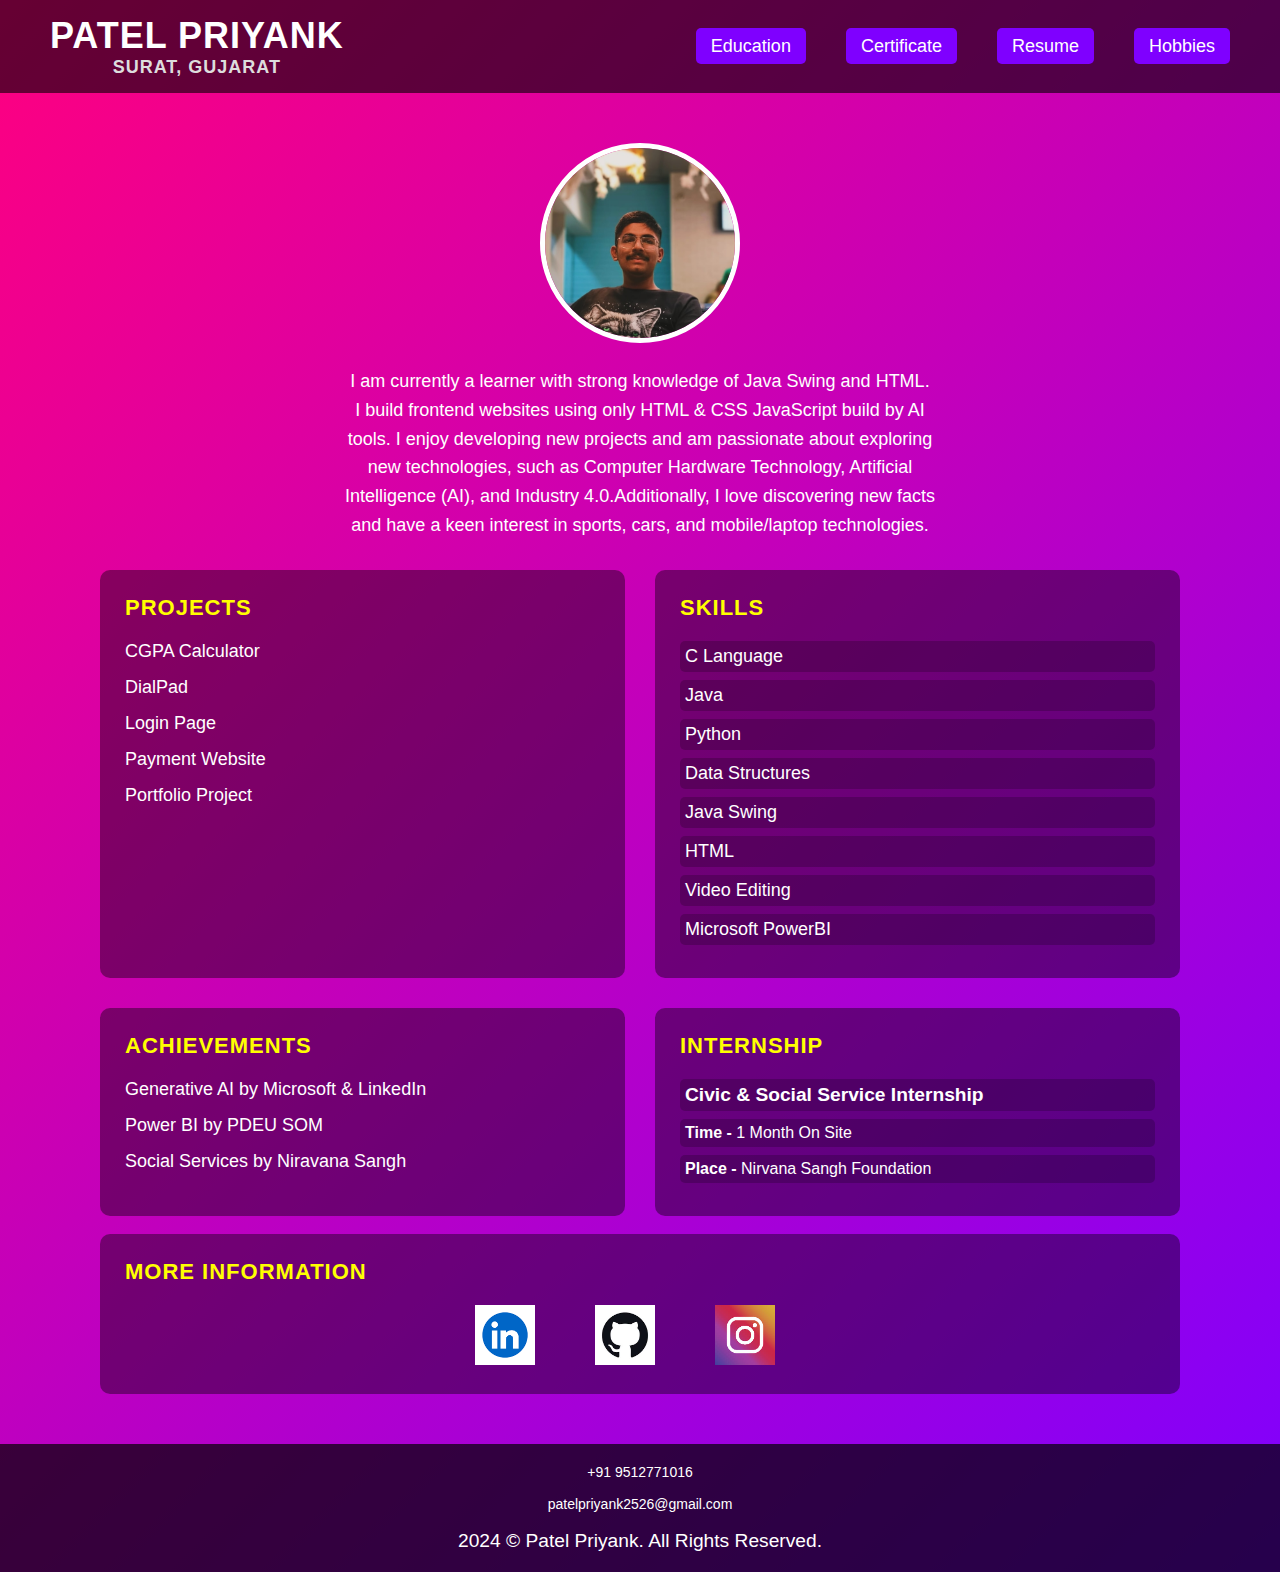
<file: index.html>
<!DOCTYPE html>
<html lang="en">

<head>
    <meta charset="UTF-8">
    <meta name="viewport" content="width=device-width, initial-scale=1.0">
    <title>Priyank's Portfolio</title>
    <link rel="stylesheet" href="style.css">
    <script src="script.js"></script>
    <link rel="shortcut icon" href="Priyank_Circle.jpg" type="image/png">
</head>

<body>
    <header>
        <nav>
            <div class="header-center">
                <h1>Patel Priyank</h1>
                <h2>Surat, Gujarat</h2>
            </div>
            <div class="header-right">
                <ul>
                    <li><a href="education/eduction.html" target="_blank">Education</a></li> <br>
                    <li><a href="certificate/certificate.html" target="_blank">Certificate</a></li> <br>
                    <li><a href="https://drive.google.com/file/d/1aaxyYlSeS5Rf5iMS2cLVg-YUGJiK090s/view?usp=sharing"
                        target="_blank">Resume</a></li> <br>
                    <li><a href="Hobbies/Hobbies.html" target="_blank">Hobbies</a></li>
                </ul>
            </div>
        </nav>
    </header>

    <main>
        <section class="profile-section">
            <img src="Priyank.jpg" alt="Priyank" class="profile-image">
            <p class="intro-text">I am currently a learner with strong knowledge of Java Swing and HTML. <br>
                I build frontend websites using only HTML & CSS JavaScript build by AI tools.
                I enjoy developing new projects and am passionate about exploring new technologies, such as Computer
                Hardware Technology, Artificial
                Intelligence (AI), and Industry 4.0.Additionally, I love discovering new facts and have a keen interest
                in sports, cars, and mobile/laptop technologies.</p>
        </section>

        <section class="content-sections">
            <div class="content-box">
                <h2 class="section-heading">Projects</h2>
                <div class="projects">
                    <a href="https://github.com/Patel-Priyank-1602/PDEU-3rd-SEM-CGPA-Calculator-.git"
                        target="_blank">CGPA Calculator</a>
                    <a href="https://github.com/Patel-Priyank-1602/DialPad-Updated.git" target="_blank">DialPad</a>
                    <a href="https://github.com/Patel-Priyank-1602/Login-Form.git" target="_blank">Login Page</a>
                    <a href="https://github.com/Patel-Priyank-1602/Payment-App-Using-HTML-CSS.git"
                        target="_blank">Payment Website</a>
                    <a href="https://github.com/Patel-Priyank-1602/Patel_Priyank_Portfolio.git" target="_blank">Portfolio
                        Project</a>
                </div>
            </div>

            <div class="content-box">
                <h2 class="section-heading">Skills</h2>
                <ul class="skills-list">
                    <li>C Language</li>
                    <li>Java</li>
                    <li>Python</li>
                    <li>Data Structures</li>
                    <li>Java Swing</li>
                    <li>HTML</li>
                    <li>Video Editing</li>
                    <li>Microsoft PowerBI</li>
                </ul>
            </div>

            <div class="content-box">
                <h2 class="section-heading">Achievements</h2>
                <div class="achievements">
                    <a href="https://drive.google.com/file/d/1OtHYy8L1X04lV9h3SdvY3_Ar24-VKPEU/view?usp=sharing"
                        target="_blank">Generative AI by Microsoft & LinkedIn</a>
                    <a href="https://drive.google.com/file/d/1sM03w88FOIpmjvU_FWh5bQCkuhvVRwSX/view?usp=sharing"
                        target="_blank">Power BI by PDEU SOM</a>
                    <a href="https://drive.google.com/file/d/1oVllnYNHRuuqG6lVmAwISA3NGTGZSVGu/view?usp=sharing"
                        target="_blank">Social Services by Niravana Sangh</a>
                </div>
            </div>

            <div class="content-box">
                <h2 class="section-heading">Internship</h2>
                <div class="cssi-links" div="header-center">
                    <ul>
                        <li><big><b><a href="https://drive.google.com/file/d/1oVllnYNHRuuqG6lVmAwISA3NGTGZSVGu/view?usp=sharing"
                        target="_blank">Civic & Social Service Internship</a></b></big></li> 
                        <li><b>Time  -</b>  1 Month On Site</li>
                        <li><b>Place -</b>  Nirvana Sangh Foundation</li>
                    </ul>
                </div>
            </div>
            </section> <br>
            
            <section>
            <div class="content-box">
                <h2 class="section-heading">More Information</h2>
                <div class="social-links" div="header-center">
                    <a href="https://www.linkedin.com/in/patel-priyank-945131288/" target="_blank"><img
                            src="LinkedIn.png" alt="LinkedIn" height="60"></a><br>
                    <a href="https://github.com/Patel-Priyank-1602" target="_blank"><img src="Github.jpg" alt="Github"
                            height="60"></a><br>
                    <a href="https://www.instagram.com/patelpriyank.d/" target="_blank"><img src="Instagram.jpg"
                            alt="Instagram" height="60"></a><br>
                </div>
            </div>

        </section>
    </main>

    <footer>
        <p>
            +91 9512771016 <br><br>
            patelpriyank2526@gmail.com
        </p> <br>
                <big>2024 © Patel Priyank. All Rights Reserved.</big>
    </footer>
</body>

</html>
</file>
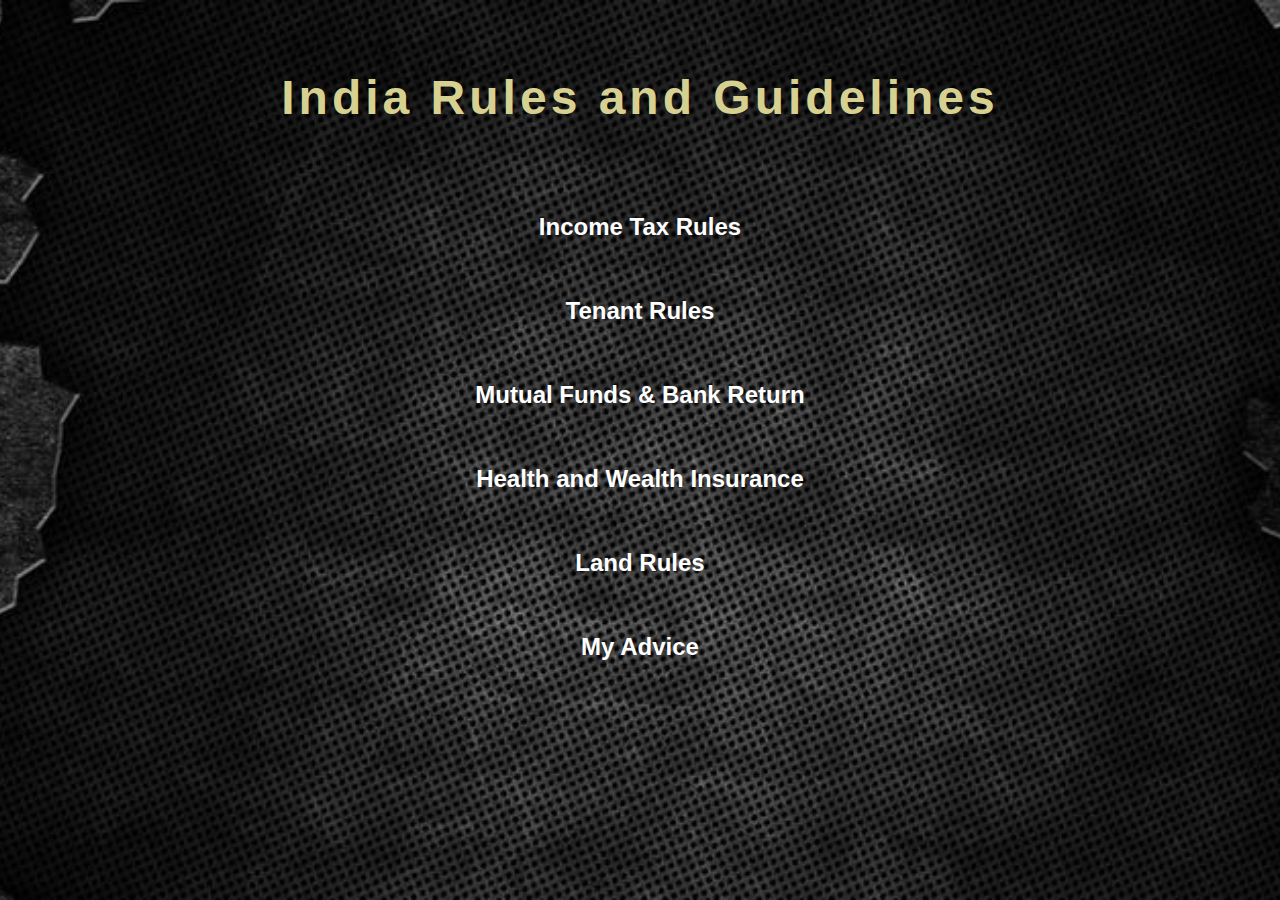
<file: Hobbies/Rules/index.html>
<!DOCTYPE html>
<html lang="en">

<head>
    <meta charset="UTF-8">
    <meta name="viewport" content="width=device-width, initial-scale=1.0">
    <title>Rules In India</title>
    <link rel="stylesheet" href="Rules.css">
    <link rel="shortcut icon" href="fav.png" type="image/png">
</head>

<body>
    <header>
        <h1>India Rules and Guidelines</h1>
    </header>
    <main>
        <ul>
            <li><a href="incometax.html" target="_blank">Income Tax Rules</a></li>
            <li><a href="tenant.html" target="_blank">Tenant Rules</a></li>
            <li><a href="mutualfund.html" target="_blank">Mutual Funds & Bank Return</a></li>
            <li><a href="incu.html" target="_blank">Health and Wealth Insurance</a></li>
            <li><a href="land.html" target="_blank">Land Rules</a></li>
            <li><a href="advise.html" target="_blank">My Advice</a></li>
        </ul>
    </main>
</body>

</html>
</file>
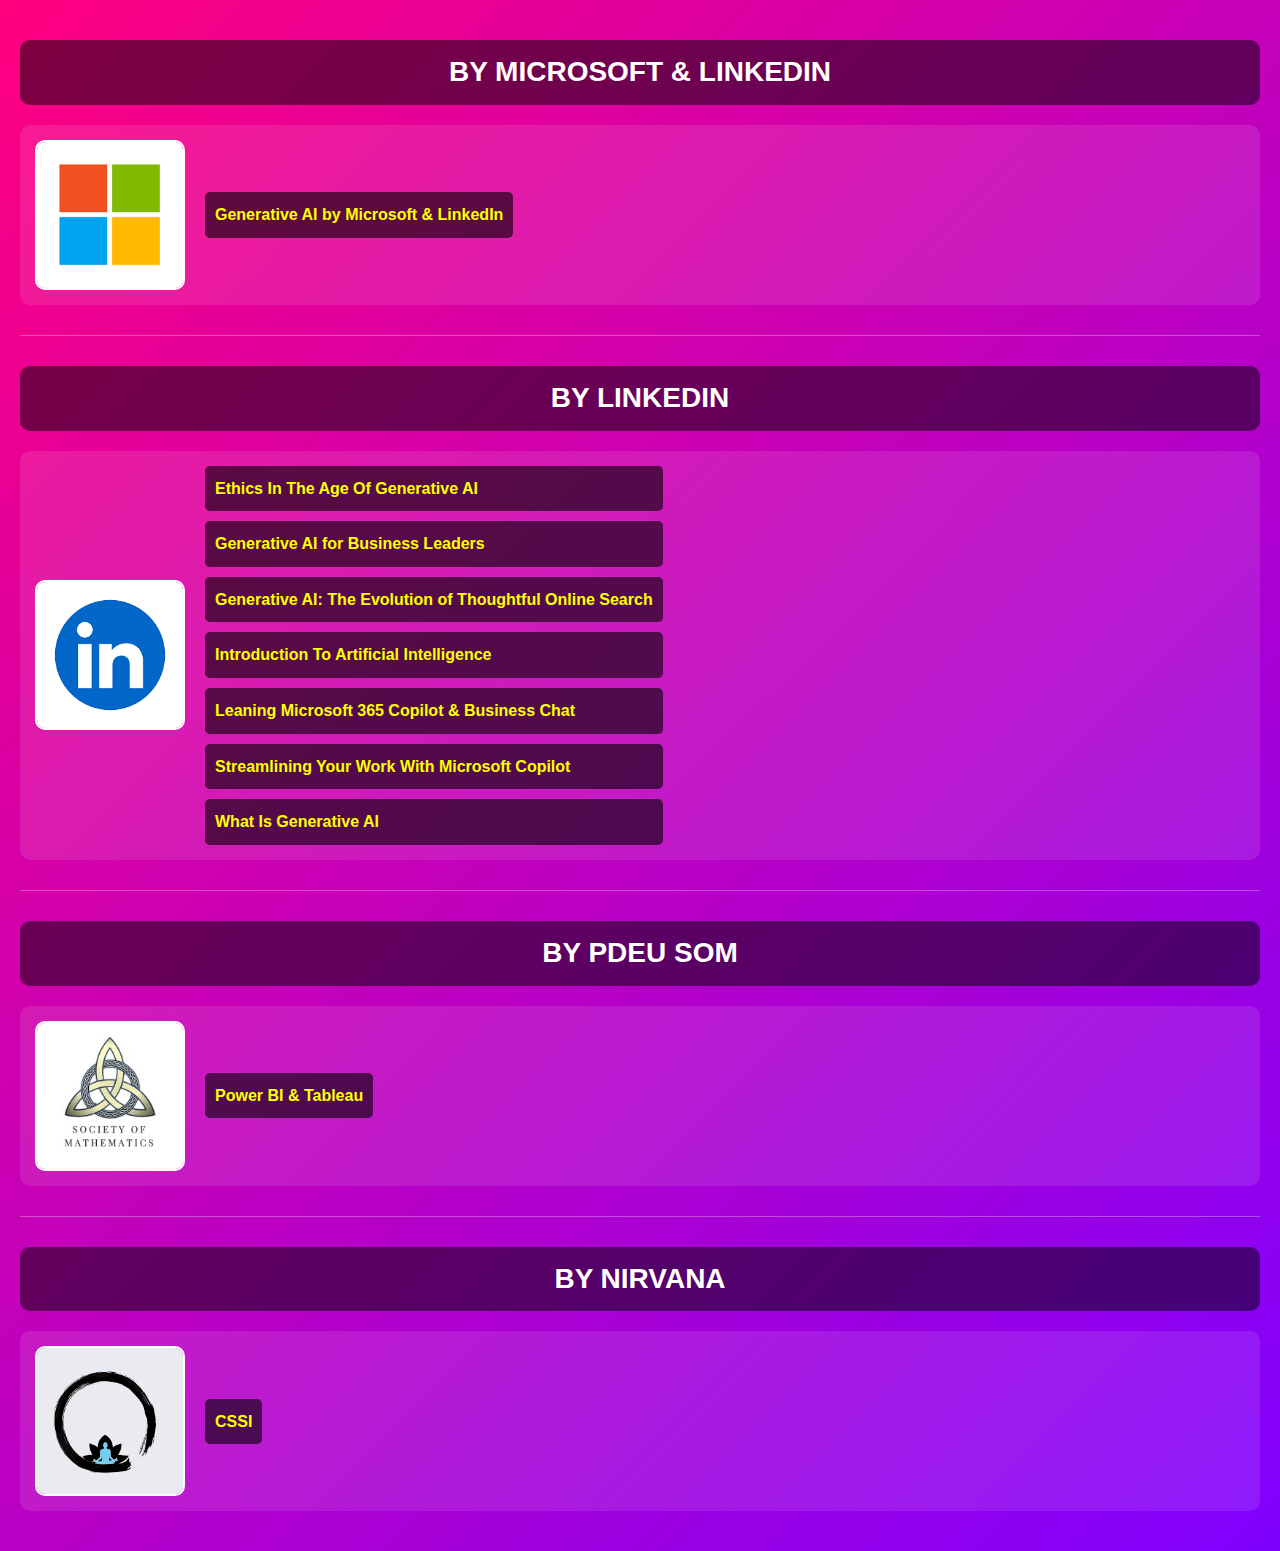
<file: certificate/certificate.html>
<!DOCTYPE html>
<html lang="en">

<head>
    <meta charset="UTF-8">
    <meta name="viewport" content="width=device-width, initial-scale=1.0">
    <title>All Certificate</title>
    <link rel="stylesheet" href="style.css">
    <link rel="shortcut icon" href="fav.png" type="image/png">
</head>

<body>
    <h1>By Microsoft & LinkedIn</h1>
    <div class="section">
        <img src="Microsoft.png" alt="Microsoft Logo">
        <div class="links">
            <a href="https://drive.google.com/file/d/1OtHYy8L1X04lV9h3SdvY3_Ar24-VKPEU/view?usp=sharing" target="_blank">Generative AI by Microsoft & LinkedIn</a>
        </div>
    </div>
    <hr>
    <h1>By LinkedIn</h1>
    <div class="section">
        <img src="LinkedIn.png" alt="LinkedIn Logo">
        <div class="links">
            <a href="https://drive.google.com/file/d/1pkE49PLvN9_Yp5y1gK69uYwnfqAVJ-uR/view?usp=sharing">Ethics In The Age Of Generative AI</a>
            <a href="https://drive.google.com/file/d/1X-jb7SQO2DcYy90yxpn3BEJ9WPZWIrHD/view?usp=sharing">Generative AI for Business Leaders</a>
            <a href="https://drive.google.com/file/d/1r13Z86N6IqQcWFOtoDfIs5oOGp_KkMcT/view?usp=sharing">Generative AI: The Evolution of Thoughtful Online Search</a>
            <a href="https://drive.google.com/file/d/1x4Z2r5yA3e-sh32OARiHe7nDCsu-KV62/view?usp=sharing">Introduction To Artificial Intelligence</a>
            <a href="https://drive.google.com/file/d/13hgPqnpFHd_nYFK5WcU4xG0ffpNSDbkC/view?usp=sharing">Leaning Microsoft 365 Copilot & Business Chat</a>
            <a href="https://drive.google.com/file/d/1wWMJ1nWytTsNCLAdGiUwT29Z7COv6vpx/view?usp=sharing">Streamlining Your Work With Microsoft Copilot</a>
            <a href="https://drive.google.com/file/d/137PeN80V8uLiEwiRQo3Ju0NHo6w9f6L4/view?usp=sharing">What Is Generative AI</a>
        </div>
    </div>
    <hr>
    <h1>By PDEU SOM</h1>
    <div class="section">
        <img src="SOM.jpg" alt="SOM Logo">
        <div class="links">
            <a href="https://drive.google.com/file/d/1sM03w88FOIpmjvU_FWh5bQCkuhvVRwSX/view?usp=sharing">Power BI & Tableau</a>
        </div>
    </div>
    <hr>
    <h1>By Nirvana</h1>
    <div class="section">
        <img src="Niravana.png" alt="Nirvana Logo">
        <div class="links">
            <a href="https://drive.google.com/file/d/1oVllnYNHRuuqG6lVmAwISA3NGTGZSVGu/view?usp=sharing">CSSI</a>
        </div>
    </div>
</body>

</html>
</file>
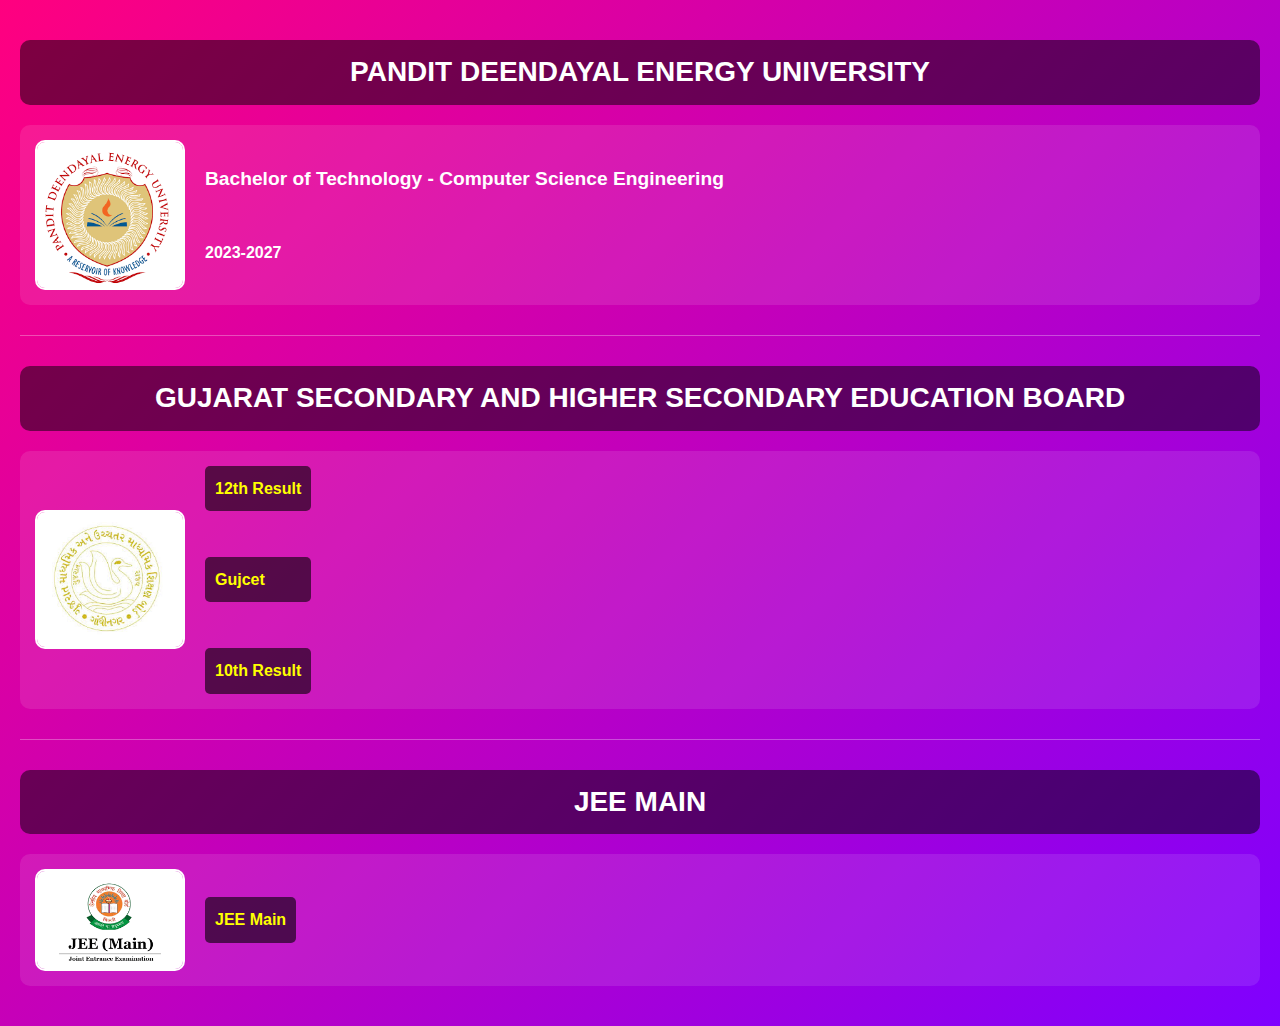
<file: education/eduction.html>
<!DOCTYPE html>
<html lang="en">

<head>
    <meta charset="UTF-8">
    <meta name="viewport" content="width=device-width, initial-scale=1.0">
    <title>My Education</title>
    <link rel="stylesheet" href="style.css">
    <link rel="shortcut icon" href="fav.png" type="image/png">
</head>

<body>
    <h1>Pandit Deendayal Energy University</h1>
    <div class="section">
        <img src="PDEU.png" alt="PDEU Logo">
        <div class="links">
            <big><b>Bachelor of Technology - Computer Science Engineering</b></big><br>
            <b>2023-2027</b>
        </div>
    </div>
    <hr>

    <h1>Gujarat Secondary and Higher Secondary Education Board</h1>
    <div class="section">
        <img src="GSEB.jpg" alt="GSEB Logo">
        <div class="links">
            <a href="https://drive.google.com/file/d/1j2Z2c6i4SqDAt07_JnBVe4ZhDQ-wNZ6H/view?usp=sharing" target="_blank">12th Result</a><br>
            <a href="https://drive.google.com/file/d/1WvF3D0LaLsKO-kEz2aaXzJY7e8f5cN7e/view?usp=sharing" target="_blank">Gujcet</a><br>
            <a href="https://drive.google.com/file/d/1YOqbbNt80MA7G52FV9XYgAm2_mwahd0i/view?usp=sharing" target="_blank">10th Result</a>
        </div>
    </div>
    <hr>

    <h1>JEE Main</h1>
    <div class="section">
        <img src="JEE.png" alt="JEE Main Logo">
        <div class="links">
            <a href="https://drive.google.com/file/d/1DsqnpqFP4UgcSmrRWvX8_6LCoBqwRoP5/view?usp=sharing" target="_blank">JEE Main</a>
        </div>
    </div>
</body>

</html>
</file>
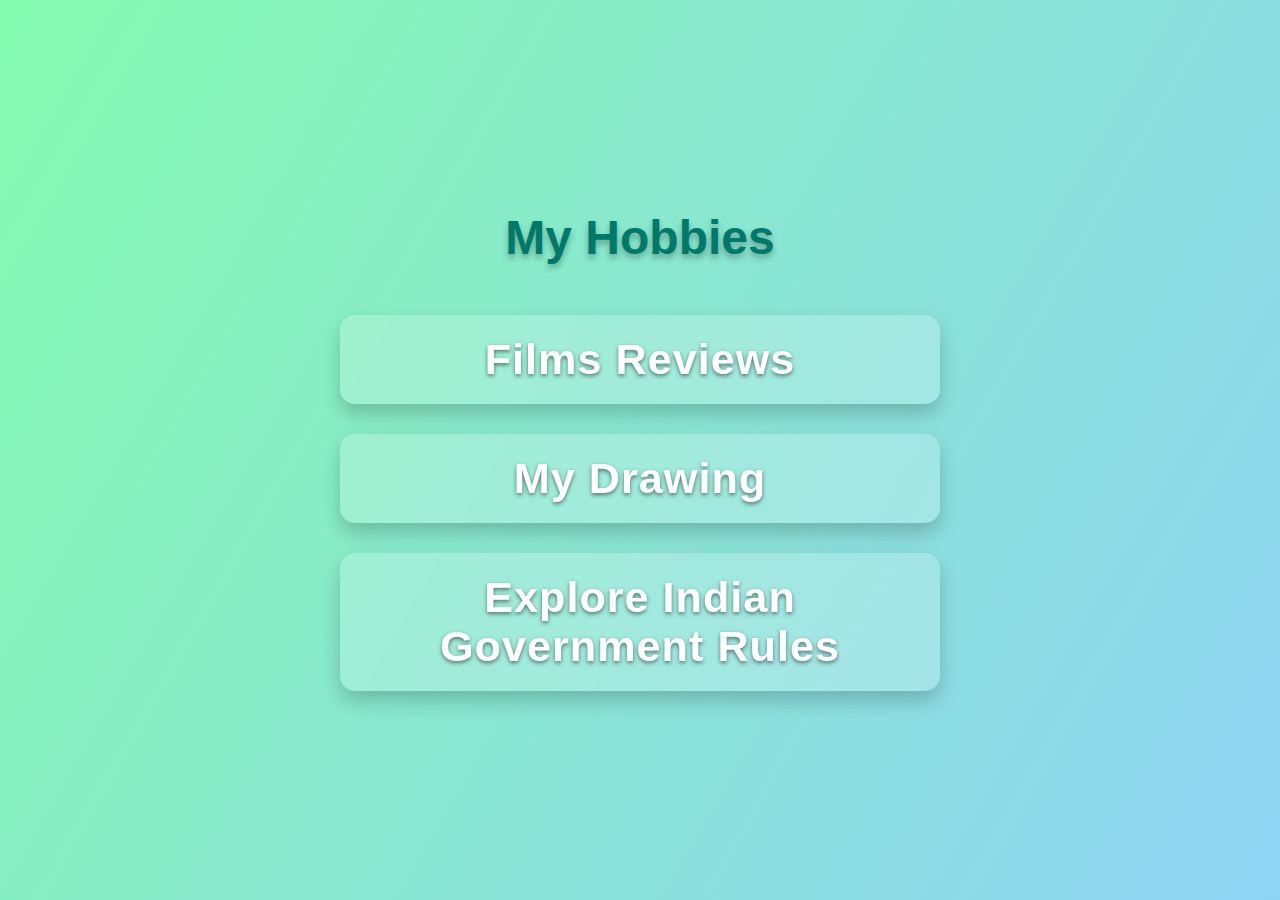
<file: Hobbies/Hobbies.html>
<!DOCTYPE html>
<html lang="en">
<head>
    <meta charset="UTF-8">
    <meta name="viewport" content="width=device-width, initial-scale=1.0">
    <title>Hobbies</title>
    <link rel="stylesheet" href="stylehobbies.css">
    <link rel="shortcut icon" href="fav.png" type="image/png">
</head>
<body>
    <header>
        <h1>My Hobbies</h1>
    </header>
    <main>
        <div class="hobby-card films">
            <a href="Films Video/Films.html" target="_blank">
                <div class="card-content">
                    <h2>Films Reviews</h2>
                </div>
            </a>
        </div>
        <div class="hobby-card drawing">
            <a href="Drawing/Drawings.html" target="_blank">
                <div class="card-content">
                    <h2>My Drawing</h2>
                </div>
            </a>
        </div>
        <div class="hobby-card explore">
            <a href="Rules/index.html" target="_blank">
                <div class="card-content">
                    <h2>Explore Indian Government Rules</h2>
                </div>
            </a>
        </div>
    </main>
</body>
</html>
</file>
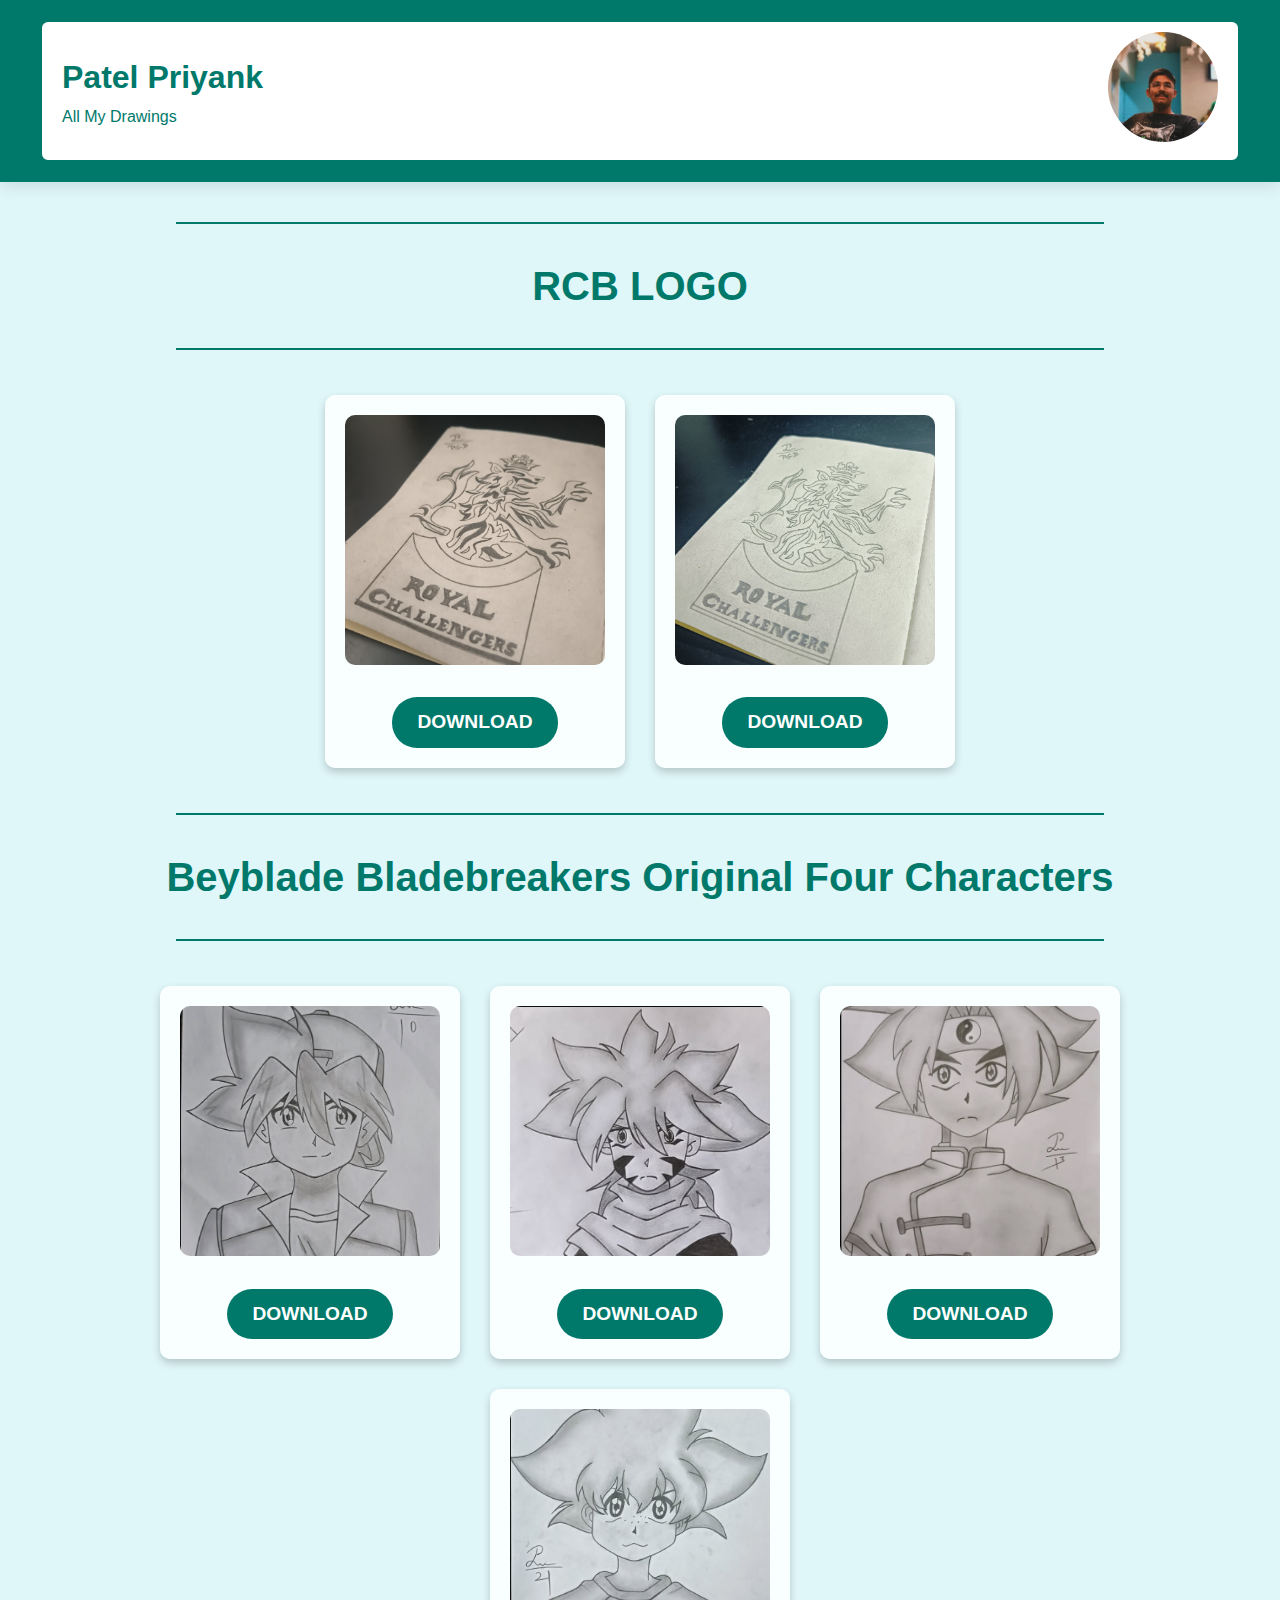
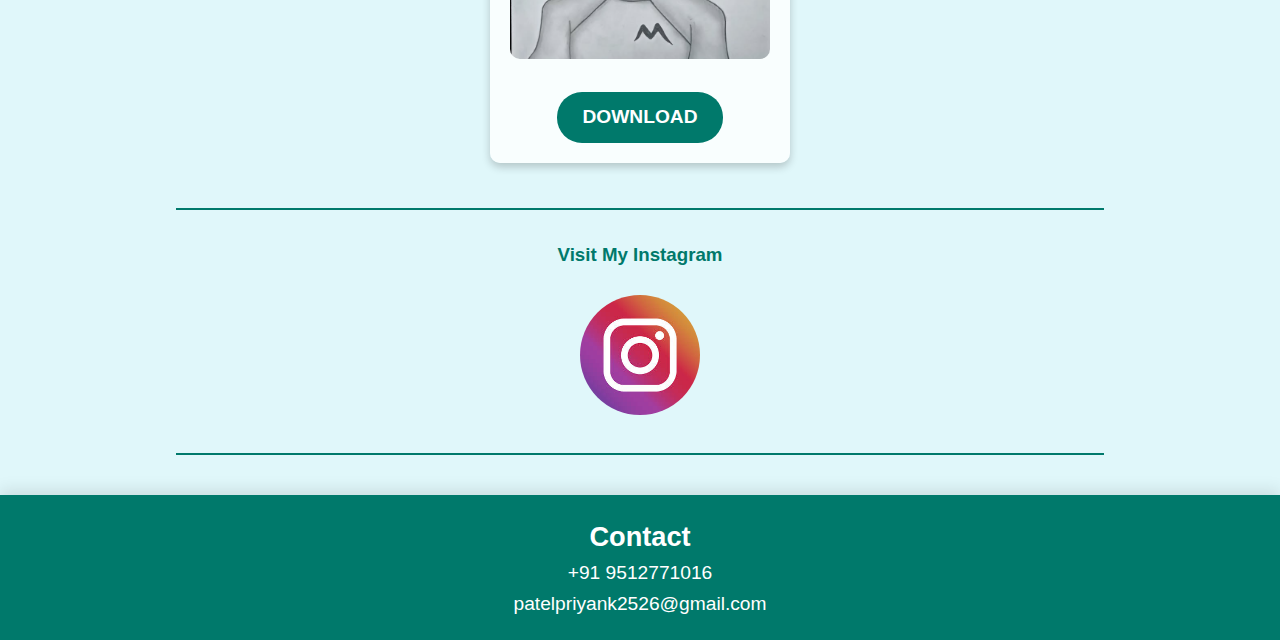
<file: Hobbies/Drawing/Drawings.html>
<!DOCTYPE html>
<html lang="en">

<head>
    <meta charset="UTF-8">
    <meta name="viewport" content="width=device-width, initial-scale=1.0">
    <title>My Drawings</title>
    <link rel="stylesheet" href="stylefordrawing.css">
    <link rel="shortcut icon" href="favicon.png" type="image/png">
</head>

<body>
    <header>
        <nav>
            <div class="header-left">
                <ul>
                    <li>
                        <h1>Patel Priyank</h1>
                    </li>
                </ul>
                <ul>
                    <li>All My Drawings</li>
                </ul>
            </div> <br>
            <div class="header-right">
                <img src="Priyank.jpg" alt="Profile Picture">
            </div>
        </nav>
    </header>

    <main>
        <hr>
        <section>
            <div class="header-center">
                <h2>RCB LOGO</h2>
            </div>
            <hr>
            <div class="image-container">
                <div class="image-item">
                    <img src="RCB_Sketch_Vako.jpg" alt="Tyson">
                    <a href="RCB_Sketch_Vako.jpg" download="RCB_Sketch_Vako.png" class="download-btn">Download</a>
                </div>
                <div class="image-item">
                    <img src="RCB_Plain_Vako.jpg" alt="Kai">
                    <a href="RCB_Plain_Vako.jpg" download="RCB_Plain_Vako.png" class="download-btn">Download</a>
                </div>
            </div>
        </section>

        <section>
            <hr>
            <div class="header-center">
                <h2>Beyblade Bladebreakers Original Four Characters</h2>
            </div>
            <hr>
            <div class="image-container">
                <div class="image-item">
                    <img src="Tyson.png" alt="Tyson">
                    <a href="Tyson.png" download="Tyson.png" class="download-btn">Download</a>
                </div>
                <div class="image-item">
                    <img src="Kai.png" alt="Kai">
                    <a href="Kai.png" download="Kai.png" class="download-btn">Download</a>
                </div>
                <div class="image-item">
                    <img src="Ray.png" alt="Ray">
                    <a href="Ray.png" download="Ray.png" class="download-btn">Download</a>
                </div>
                <div class="image-item">
                    <img src="Max.png" alt="Max">
                    <a href="Max.png" download="Max.png" class="download-btn">Download</a>
                </div>
            </div>
        </section>

        <div class="Instagram">
            <hr>
            <h3>Visit My Instagram</h3><br>
            <a href="https://www.instagram.com/patelpriyank.d/">
                <img src="Instagram.jpg" alt="Instagram">
            </a>
            <hr>
        </div>
    </main>

    <footer>
        <div class="footer-content">
            <h3>Contact</h3>
            <p>+91 9512771016</p>
            <p>patelpriyank2526@gmail.com</p>
        </div>
    </footer>

</body>

</html>
</file>
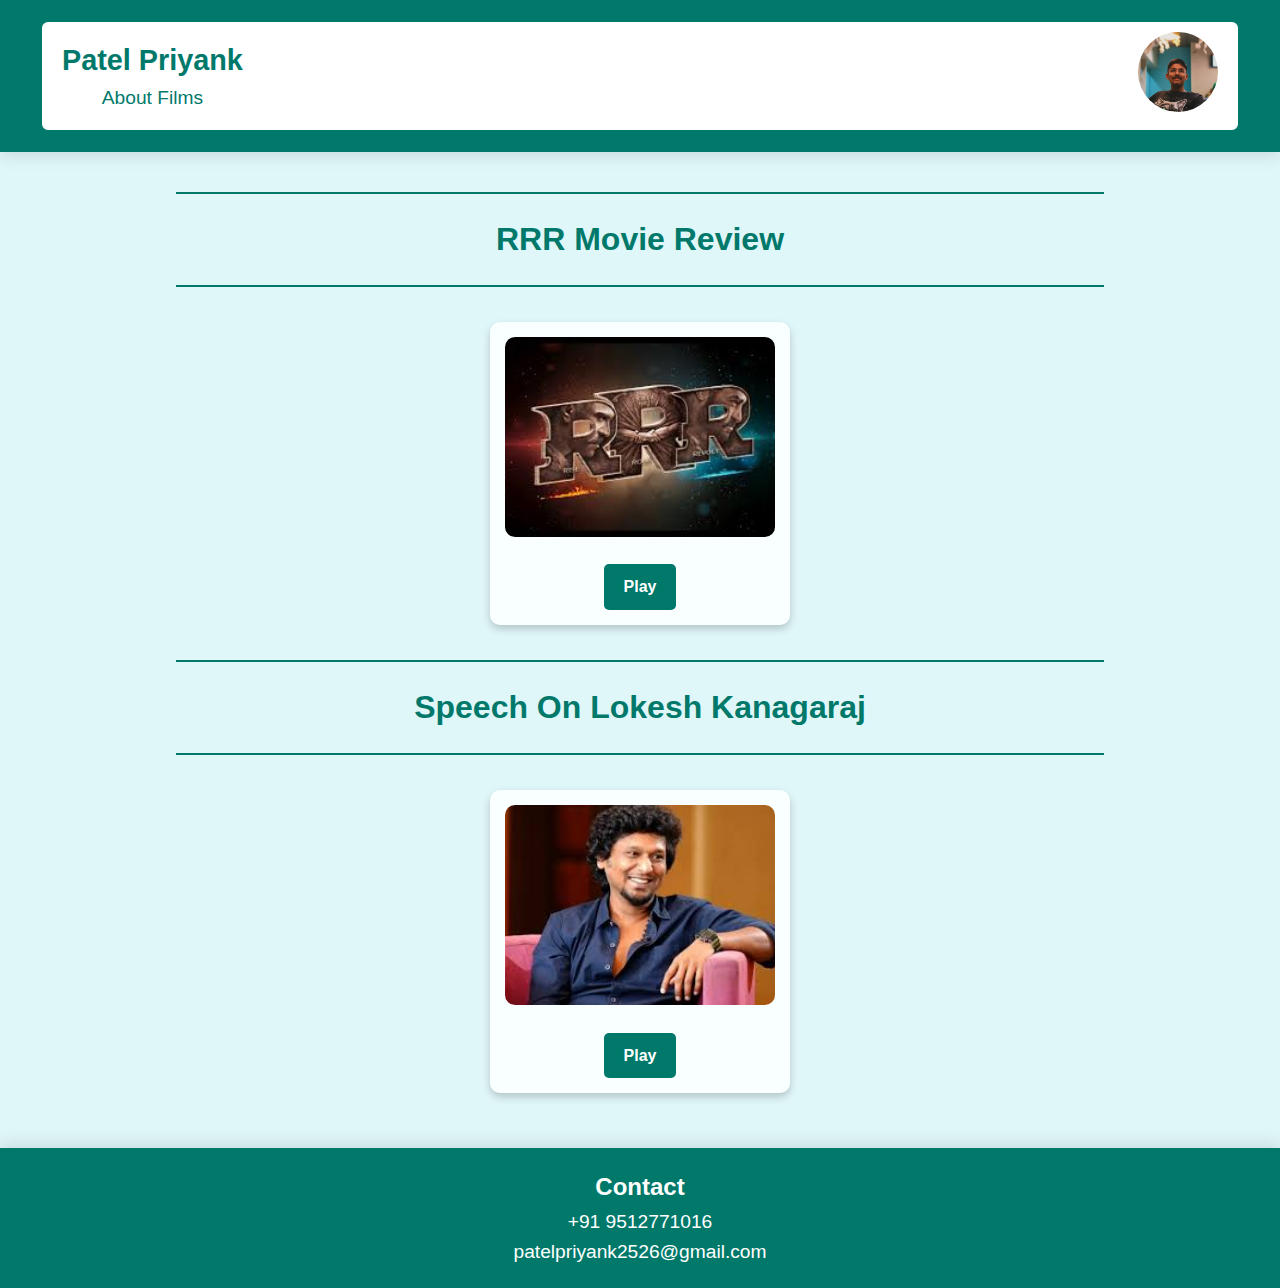
<file: Hobbies/Films Video/Films.html>
<!DOCTYPE html>
<html lang="en">

<head>
    <meta charset="UTF-8">
    <meta name="viewport" content="width=device-width, initial-scale=1.0">
    <title>Film Review</title>
    <link rel="stylesheet" href="styleforfilms.css">
    <link rel="shortcut icon" href="fav.png" type="image/png">
</head>

<body>
    <header>
        <nav>
            <div class="header-left">
                <ul>
                    <li>
                        <h1>Patel Priyank</h1>
                    </li>
                </ul>
                <ul>
                    <li>About Films</li>
                </ul>
            </div> <br>
            <div class="header-right">
                <img src="Priyank.jpg" alt="Profile Picture">
            </div>
        </nav>
    </header>
    <main>
        <hr>
        <section>
            <div class="header-center">
                <h2>RRR Movie Review</h2>
            </div>
            <hr>
            <div class="image-container">
                <div class="image-item">
                    <img src="RRR.jpg" alt="">
                    <a href="https://drive.google.com/file/d/10A92RteEeS7mkYXbJYa3Xcx--XmWoD4y/view?usp=sharing">Play</a>
                </div>
            </div>
        </section> <hr>

        <section>
            <div class="header-center">
                <h2>Speech On Lokesh Kanagaraj</h2>
            </div>
            <hr>
            <div class="image-container">
                <div class="image-item">
                    <img src="LK.jpg" alt="">
                    <a href="https://drive.google.com/file/d/1uQVnhIDRj4CCjdRloybf1dZEDUVPChQ0/view?usp=sharing">Play</a>
                </div>
            </div>
        </section>
    </main>
    <footer>
        <div class="footer-content">
            <h3>Contact</h3>
            <p>+91 9512771016</p>
            <p>patelpriyank2526@gmail.com</p>
        </div>
    </footer>

</body>

</html>
</file>
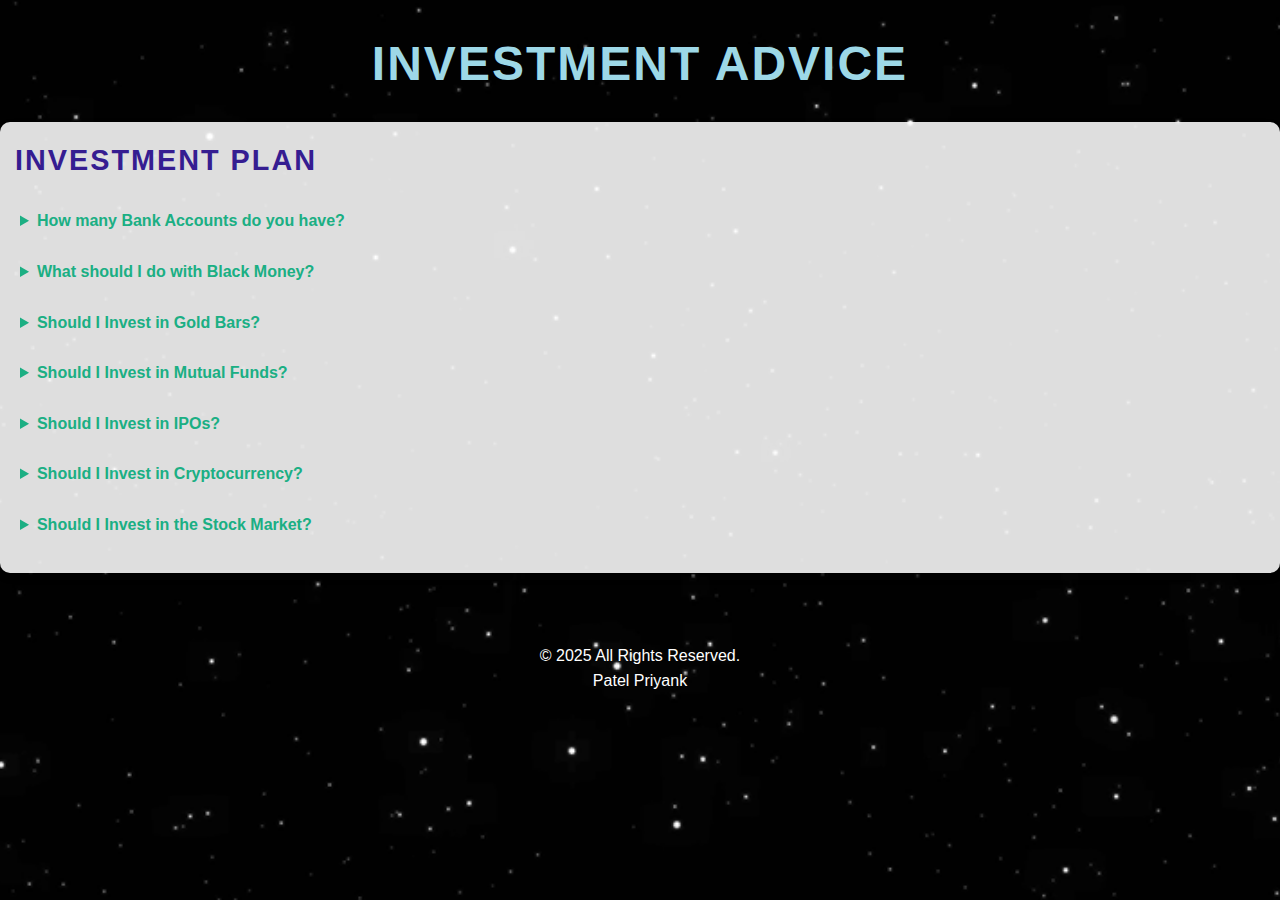
<file: Hobbies/Rules/advise.html>
<!DOCTYPE html>
<html lang="en">

<head>
    <meta charset="UTF-8">
    <meta name="viewport" content="width=device-width, initial-scale=1.0">
    <title>Investment Advice</title>
    <link rel="stylesheet" href="advise.css">
</head>

<body>

    <header>
        <br>
        <h1>Investment Advice</h1>
    </header>

    <main>
        <section>
            <h2>Investment Plan</h2>
            <div class="advice-container">
                <details>
                    <summary>How many Bank Accounts do you have?</summary>
                    <ul>
                        <li><b>Savings Account:</b> This is where you receive your income and keep your funds safe for future use.</li>
                        <li><b>Investment Account:</b> This account is dedicated to investing and growing your wealth through assets like stocks, bonds, or mutual funds.</li>
                        <li><b>Expense Account:</b> This account is used to track and manage all your expenses, helping to keep your finances organized.</li>
                    </ul>
                </details>

                <details>
                    <summary>What should I do with Black Money?</summary>
                    <ul>
                        <li>If you have black money, consider investing it in silver. This helps convert illicit funds into legitimate assets while making a valuable investment.</li>
                        <li>Alternatively, investing in real estate is a good option. It turns black money into legitimate funds while also allowing you to make profitable investments.</li>
                    </ul>
                </details>

                <details>
                    <summary>Should I Invest in Gold Bars?</summary>
                    <ul>
                        <li>Investing in gold bars is highly recommended as it is a stable and safe investment.</li>
                        <li>GST of 3% is applicable only on the value of the gold itself, without any making charges.</li>
                        <li>Making charges are applicable only to gold jewelry, and they are subject to 18% GST due to the labor and design costs involved.</li>
                    </ul>
                </details>

                <details>
                    <summary>Should I Invest in Mutual Funds?</summary>
                    <ul>
                        <li>Mutual funds are a recommended investment option over direct stock market investments due to their diversification.</li>
                        <li>They offer a moderate risk level and are ideal for long-term growth.</li>
                    </ul>
                </details>

                <details>
                    <summary>Should I Invest in IPOs?</summary>
                    <ul>
                        <li>Investing in IPOs can be a good option compared to direct stock market investments, offering early-stage opportunities.</li>
                        <li>They come with a moderate risk level, as the performance of new companies can vary.</li>
                    </ul>
                </details>

                <details>
                    <summary>Should I Invest in Cryptocurrency?</summary>
                    <ul>
                        <li>Cryptocurrency offers high returns, but it comes with significant volatility.</li>
                        <li>It is considered a high-risk investment, and it’s essential to be cautious and well-informed.</li>
                    </ul>
                </details>

                <details>
                    <summary>Should I Invest in the Stock Market?</summary>
                    <ul>
                        <li>Investing in the stock market can yield high returns if done strategically, particularly for long-term growth.</li>
                        <li>However, stock market investments carry a high level of risk, especially in the short term.</li>
                    </ul>
                </details>
            </div>
        </section>
    </main>

    <footer>
        <p>&copy; 2025 All Rights Reserved.</p>
        <p>Patel Priyank</p>
    </footer>

</body>

</html>
</file>
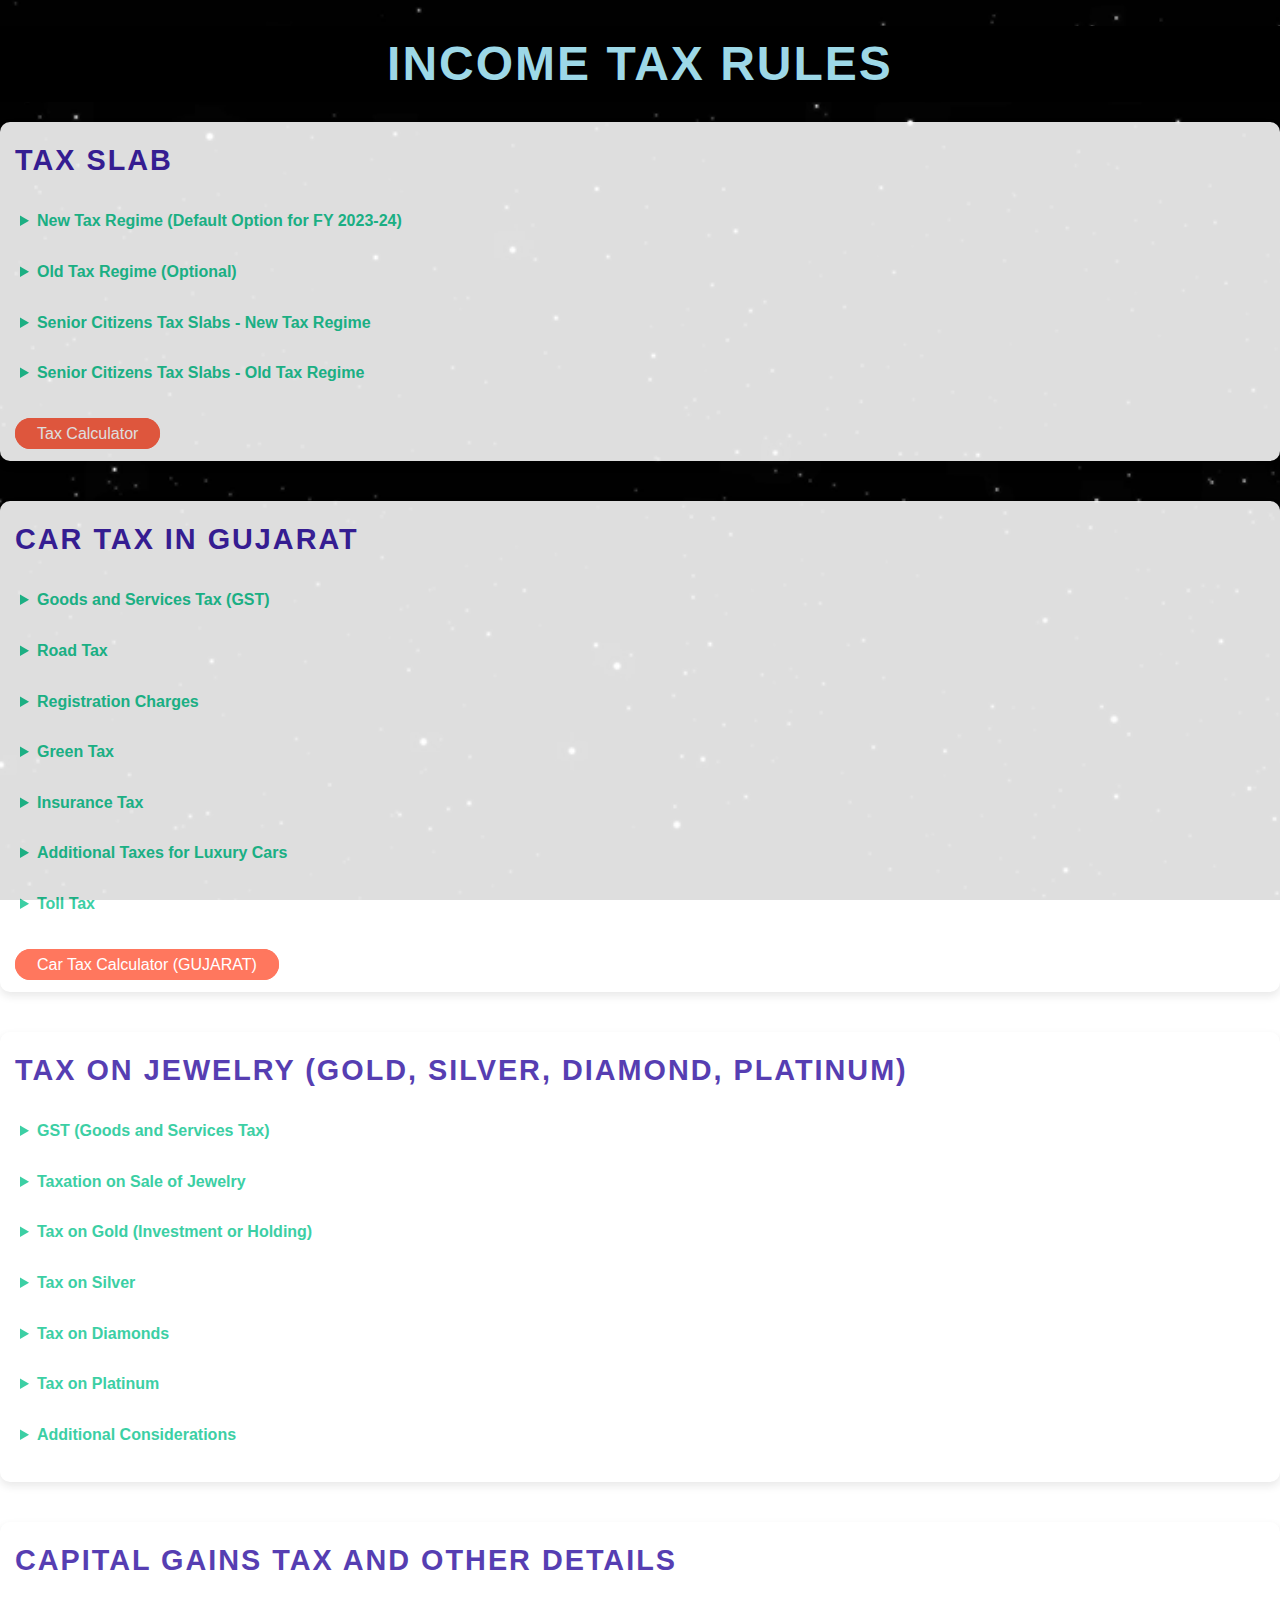
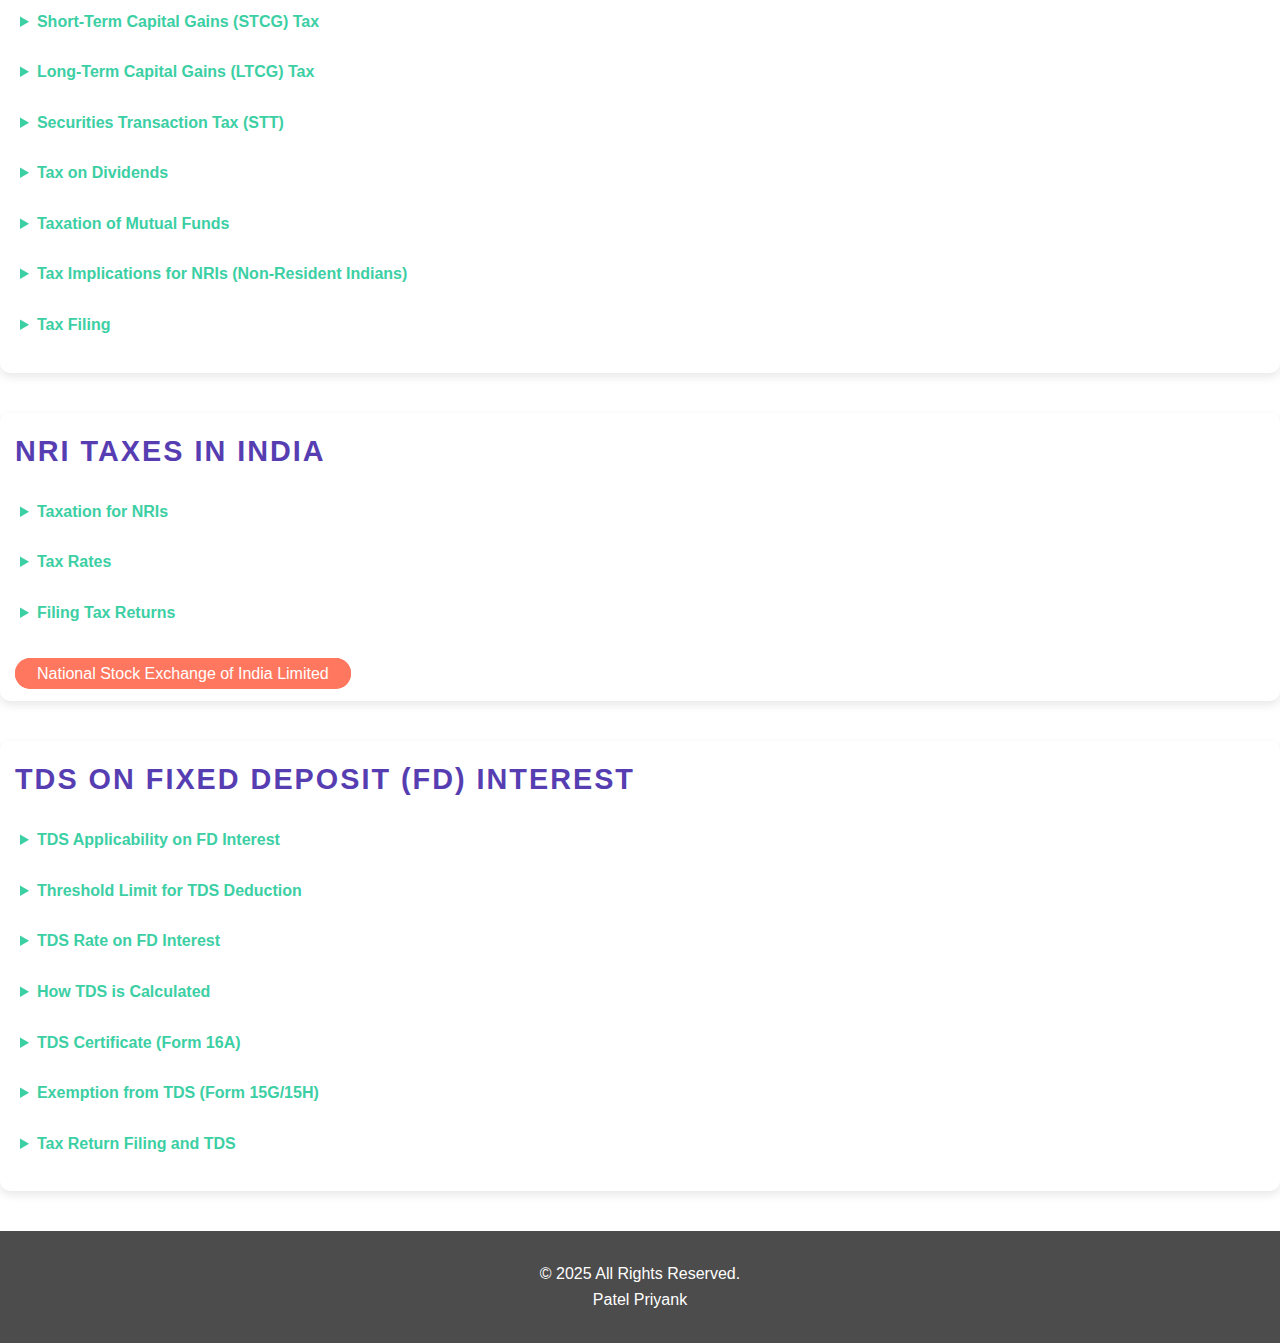
<file: Hobbies/Rules/incometax.html>
<!DOCTYPE html>
<html lang="en">

<head>
    <meta charset="UTF-8">
    <meta name="viewport" content="width=device-width, initial-scale=1.0">
    <title>Income Tax Rules</title>
    <link rel="stylesheet" href="incometaxstyle.css">
</head>

<body>
    <header>
        <br>
        <h1>Income Tax Rules</h1>
    </header>

    <main>
        <section>
            <div class="Income-Tax">
                <h2><b>Tax Slab</b></h2>

                <details>
                    <summary>New Tax Regime (Default Option for FY 2023-24)</summary>
                    <div class="table">
                        <table>
                            <thead>
                                <tr>
                                    <th>Income Range (₹)</th>
                                    <th>Tax Rate</th>
                                </tr>
                            </thead>
                            <tbody>
                                <tr>
                                    <td>0 - 3,00,000</td>
                                    <td>Nil</td>
                                </tr>
                                <tr>
                                    <td>3,00,001 - 6,00,000</td>
                                    <td>5% of income exceeding ₹3,00,000</td>
                                </tr>
                                <tr>
                                    <td>6,00,001 - 9,00,000</td>
                                    <td>10% of income exceeding ₹6,00,000</td>
                                </tr>
                                <tr>
                                    <td>9,00,001 - 12,00,000</td>
                                    <td>15% of income exceeding ₹9,00,000</td>
                                </tr>
                                <tr>
                                    <td>12,00,001 - 15,00,000</td>
                                    <td>20% of income exceeding ₹12,00,000</td>
                                </tr>
                                <tr>
                                    <td>Above 15,00,000</td>
                                    <td>30% of income exceeding ₹15,00,000</td>
                                </tr>
                            </tbody>
                        </table>
                    </div>
                </details>

                <details>
                    <summary>Old Tax Regime (Optional)</summary>
                    <div class="table">
                        <table>
                            <thead>
                                <tr>
                                    <th>Income Range (₹)</th>
                                    <th>Tax Rate</th>
                                </tr>
                            </thead>
                            <tbody>
                                <tr>
                                    <td>0 - 2,50,000</td>
                                    <td>Nil</td>
                                </tr>
                                <tr>
                                    <td>2,50,001 - 5,00,000</td>
                                    <td>5% of income exceeding ₹2,50,000</td>
                                </tr>
                                <tr>
                                    <td>5,00,001 - 10,00,000</td>
                                    <td>20% of income exceeding ₹5,00,000</td>
                                </tr>
                                <tr>
                                    <td>Above 10,00,000</td>
                                    <td>30% of income exceeding ₹10,00,000</td>
                                </tr>
                            </tbody>
                        </table>
                    </div>
                </details>

                <details>
                    <summary>Senior Citizens Tax Slabs - New Tax Regime</summary>
                    <div class="table">
                        <table>
                            <thead>
                                <tr>
                                    <th>Income Range (₹)</th>
                                    <th>Tax Rate</th>
                                </tr>
                            </thead>
                            <tbody>
                                <tr>
                                    <td>0 - 3,00,000</td>
                                    <td>Nil</td>
                                </tr>
                                <tr>
                                    <td>3,00,001 - 6,00,000</td>
                                    <td>5% of income exceeding ₹3,00,000</td>
                                </tr>
                                <tr>
                                    <td>6,00,001 - 9,00,000</td>
                                    <td>10% of income exceeding ₹6,00,000</td>
                                </tr>
                                <tr>
                                    <td>9,00,001 - 12,00,000</td>
                                    <td>15% of income exceeding ₹9,00,000</td>
                                </tr>
                                <tr>
                                    <td>12,00,001 - 15,00,000</td>
                                    <td>20% of income exceeding ₹12,00,000</td>
                                </tr>
                                <tr>
                                    <td>Above 15,00,000</td>
                                    <td>30% of income exceeding ₹15,00,000</td>
                                </tr>
                            </tbody>
                        </table>
                    </div>
                </details>

                <details>
                    <summary>Senior Citizens Tax Slabs - Old Tax Regime</summary>
                    <div class="table">
                        <table>
                            <thead>
                                <tr>
                                    <th>Income Range (₹)</th>
                                    <th>Tax Rate</th>
                                </tr>
                            </thead>
                            <tbody>
                                <tr>
                                    <td>0 - 3,00,000</td>
                                    <td>Nil</td>
                                </tr>
                                <tr>
                                    <td>3,00,001 - 5,00,000</td>
                                    <td>5% of income exceeding ₹3,00,000</td>
                                </tr>
                                <tr>
                                    <td>5,00,001 - 10,00,000</td>
                                    <td>20% of income exceeding ₹5,00,000</td>
                                </tr>
                                <tr>
                                    <td>Above 10,00,000</td>
                                    <td>30% of income exceeding ₹10,00,000</td>
                                </tr>
                            </tbody>
                        </table>
                    </div>
                </details>
            </div>

            <div class="links">
                <a href="https://eportal.incometax.gov.in/iec/foservices/#/TaxCalc/calculator" target="_blank">Tax
                    Calculator</a>
            </div>
        </section>

        <section>
            <div class="Car-Tax">
                <h2><b>Car Tax in Gujarat</b></h2>

                <details>
                    <summary>Goods and Services Tax (GST)</summary>
                    <p>The GST on cars in Gujarat depends on the type of vehicle:</p>
                    <ul>
                        <li>Small cars (up to 4 meters in length and engine capacity less than 1,200 cc for petrol and
                            1,500 cc for diesel) are taxed at 28% GST.</li>
                        <li>Luxury cars and SUVs (with engine capacity above 1,200 cc for petrol and 1,500 cc for
                            diesel) attract a 28% GST plus additional cess, which can range from 1% to 22% based on the
                            engine size and cost of the car.</li>
                    </ul>
                </details>

                <details>
                    <summary>Road Tax</summary>
                    <p>Road Tax in Gujarat is levied based on the value of the vehicle, its age, and its engine
                        capacity. There are two types of road tax in Gujarat:</p>
                    <ul>
                        <li><strong>One-time road tax:</strong> Paid at the time of vehicle registration and is valid
                            for a set number of years. The tax depends on the vehicle's cost and engine capacity.</li>
                        <li><strong>Annual road tax:</strong> Paid yearly for the continued use of the vehicle on public
                            roads. The tax is recalculated based on the vehicle's depreciation and value.</li>
                    </ul>
                </details>

                <details>
                    <summary>Registration Charges</summary>
                    <p>Registration charges in Gujarat include:</p>
                    <ul>
                        <li>RTO (Regional Transport Office) charges for processing the vehicle registration.</li>
                        <li>Number plate charges for both front and rear plates.</li>
                        <li>One-time registration fee based on the cost of the vehicle, which is generally 2-10% of the
                            vehicle's value in Gujarat.</li>
                    </ul>
                </details>

                <details>
                    <summary>Green Tax</summary>
                    <p>In Gujarat, a green tax is applicable to older vehicles (usually 15 years or older). This tax
                        aims to encourage the scrapping of older, high-polluting vehicles. The green tax is a one-time
                        fee that can vary based on the type of vehicle and its emissions.</p>
                </details>

                <details>
                    <summary>Insurance Tax</summary>
                    <p>Motor insurance is mandatory in Gujarat. While it is not a direct tax, the insurance premium is
                        subject to GST at a rate of 18%. The premium must be paid to keep the vehicle legally insured
                        and compliant with the law.</p>
                </details>

                <details>
                    <summary>Additional Taxes for Luxury Cars</summary>
                    <p>Luxury cars in Gujarat may attract additional taxes, which include:</p>
                    <ul>
                        <li>Cess: A percentage of the vehicle's price based on its engine size and type. Luxury vehicles
                            may have higher cess charges.</li>
                        <li>State-specific taxes: Gujarat may impose additional taxes on premium vehicles, especially if
                            they exceed a certain price threshold.</li>
                    </ul>
                </details>

                <details>
                    <summary>Toll Tax</summary>
                    <p>If you're driving on highways in Gujarat, you will need to pay toll charges. These charges are
                        based on the type of vehicle, distance traveled, and specific toll plazas. Toll rates may vary
                        for different regions within the state.</p>
                </details>
            </div>

            <div class="links">
                <a href="https://cot.gujarat.gov.in/tax-calculator.htm" target="_blank">Car Tax Calculator (GUJARAT)</a>
            </div>
        </section>

        <section>
            <div class="Jewelry-Tax">
                <h2><b>Tax on Jewelry (Gold, Silver, Diamond, Platinum)</b></h2>

                <details>
                    <summary>GST (Goods and Services Tax)</summary>
                    <p>The GST on jewelry in India varies based on the type of metal used:</p>
                    <ul>
                        <li><strong>Gold Jewelry:</strong> Gold jewelry is taxed at 3% GST on the making charges. The
                            value of gold itself is exempt from GST.</li>
                        <li><strong>Silver Jewelry:</strong> Silver jewelry also attracts 3% GST on the making charges.
                            The value of silver itself is exempt from GST.</li>
                        <li><strong>Diamond Jewelry:</strong> Diamond-studded jewelry attracts 3% GST on the making
                            charges. Diamonds are subject to 0.25% GST.</li>
                        <li><strong>Platinum Jewelry:</strong> Platinum jewelry is taxed at 3% GST on the making
                            charges, with platinum content exempt from GST.</li>
                    </ul>
                </details>

                <details>
                    <summary>Taxation on Sale of Jewelry</summary>
                    <p>When you sell jewelry, the following capital gains tax applies based on the holding period:</p>
                    <ul>
                        <li><strong>Short-term capital gains (STCG):</strong> If the jewelry is sold within 3 years of
                            purchase, the gain is taxed at 20% with indexation benefits.</li>
                        <li><strong>Long-term capital gains (LTCG):</strong> If the jewelry is sold after 3 years of
                            purchase, the gain is taxed at 20% with indexation benefits.</li>
                    </ul>
                </details>

                <details>
                    <summary>Tax on Gold (Investment or Holding)</summary>
                    <p>There is no tax on physical gold until it is sold. When gold is sold, capital gains tax applies:
                    </p>
                    <ul>
                        <li><strong>Capital Gains Tax:</strong> Gold held for more than 3 years attracts long-term
                            capital gains tax, taxed at 20% with indexation benefits.</li>
                    </ul>
                </details>

                <details>
                    <summary>Tax on Silver</summary>
                    <p>Silver is also exempt from tax while held. The following tax applies on sale:</p>
                    <ul>
                        <li><strong>Capital Gains Tax:</strong> Similar to gold, silver is subject to capital gains tax
                            when sold.</li>
                    </ul>
                </details>

                <details>
                    <summary>Tax on Diamonds</summary>
                    <p>Diamonds have the following tax implications:</p>
                    <ul>
                        <li><strong>GST on Diamonds:</strong> Uncut and rough diamonds are taxed at 0.25%. Diamond
                            jewelry attracts 3% GST on making charges.</li>
                        <li><strong>Capital Gains Tax on Diamonds:</strong> Capital gains tax applies when diamonds are
                            sold for a profit, similar to other precious metals and jewels.</li>
                    </ul>
                </details>

                <details>
                    <summary>Tax on Platinum</summary>
                    <p>The tax on platinum jewelry includes:</p>
                    <ul>
                        <li><strong>GST on Platinum Jewelry:</strong> Platinum jewelry is taxed at 3% GST on the making
                            charges, with platinum content exempt from GST.</li>
                        <li><strong>Capital Gains Tax on Platinum:</strong> Like gold, platinum is subject to capital
                            gains tax when sold, with a holding period of more than 3 years leading to long-term capital
                            gains tax.</li>
                    </ul>
                </details>

                <details>
                    <summary>Additional Considerations</summary>
                    <p>Here are some additional tax considerations for jewelry:</p>
                    <ul>
                        <li><strong>Customs Duty:</strong> If jewelry or precious metals are imported into India,
                            customs duty applies. For gold, it is around 10%, and for other precious metals, it can
                            vary.</li>
                        <li><strong>Wealth Tax:</strong> There is no wealth tax currently applicable to jewelry, but it
                            must be declared as part of your assets for tax filings.</li>
                    </ul>
                </details>
            </div>
        </section>

        <section>
            <div class="Income-Tax">
                <h2><b>Capital Gains Tax and Other Details</b></h2>

                <details>
                    <summary>Short-Term Capital Gains (STCG) Tax</summary>
                    <div class="content">
                        <p><b>Definition:</b> When you sell shares that you have held for less than 1 year, any profit
                            made is considered Short-Term Capital Gains (STCG).</p>
                        <p><b>Tax Rate:</b> For equity shares and equity-oriented mutual funds listed on recognized
                            stock exchanges:</p>
                        <p>The STCG tax rate is 15% (excluding surcharge and cess).</p>
                        <p><b>Example:</b> If you bought shares for ₹10,000 and sold them for ₹12,000 (a gain of
                            ₹2,000), you will pay 15% tax on the ₹2,000 profit, which amounts to ₹300.</p>
                    </div>
                </details>

                <details>
                    <summary>Long-Term Capital Gains (LTCG) Tax</summary>
                    <div class="content">
                        <p><b>Definition:</b> When you sell shares that you have held for more than 1 year, any profit
                            made is considered Long-Term Capital Gains (LTCG).</p>
                        <p><b>Tax Rate:</b> For equity shares and equity-oriented mutual funds listed on recognized
                            stock exchanges:</p>
                        <p>LTCG is tax-free up to ₹1 lakh in a financial year.</p>
                        <p>LTCG exceeding ₹1 lakh in a financial year is taxed at 10% without the benefit of indexation
                            (i.e., without adjusting for inflation).</p>
                        <p><b>Example:</b> If you sold shares for ₹1,50,000 after holding them for over 1 year and your
                            profit is ₹50,000, it will be tax-free. However, if your profit exceeds ₹1 lakh, then the
                            tax rate of 10% is applicable on the amount above ₹1 lakh.</p>
                    </div>
                </details>

                <details>
                    <summary>Securities Transaction Tax (STT)</summary>
                    <div class="content">
                        <p><b>What it is:</b> The Securities Transaction Tax (STT) is a tax applied on transactions
                            related to the sale and purchase of shares and other securities listed on the stock
                            exchange.</p>
                        <p><b>Tax Rates:</b></p>
                        <ul>
                            <li>On the purchase of equity shares: 0.1% of the transaction value (for delivery-based
                                transactions).</li>
                            <li>On the sale of equity shares: 0.1% of the transaction value (for delivery-based
                                transactions).</li>
                            <li>On non-delivery transactions (Intraday trading): 0.025% on the transaction value.</li>
                        </ul>
                        <p>STT is applicable at the time of buying and selling stocks and is deducted by the broker
                            during the transaction.</p>
                    </div>
                </details>

                <details>
                    <summary>Tax on Dividends</summary>
                    <div class="content">
                        <p><b>What it is:</b> Dividends received from Indian companies are taxable under Income from
                            Other Sources.</p>
                        <p><b>Tax Rate:</b> If the total dividend income exceeds ₹5,000 in a financial year, the
                            dividend income will be taxed at 10% under Section 115BBDA.</p>
                        <p>For residents, there is a tax-free threshold of ₹5,000 per year on the total dividend income.
                        </p>
                        <p>For non-residents, the tax rate on dividends is typically 20% with applicable surcharge and
                            cess.</p>
                    </div>
                </details>

                <details>
                    <summary>Taxation of Mutual Funds</summary>
                    <div class="content">
                        <p><b>Equity Mutual Funds (more than 65% invested in equities):</b></p>
                        <ul>
                            <li>STCG Tax: 15% if sold within 1 year.</li>
                            <li>LTCG Tax: Tax-free up to ₹1 lakh, and 10% tax on the amount exceeding ₹1 lakh.</li>
                        </ul>
                        <p><b>Debt Mutual Funds (less than 65% invested in equities):</b></p>
                        <ul>
                            <li>STCG Tax: Taxed as per the individual's tax slab rate if sold within 3 years.</li>
                            <li>LTCG Tax: Taxed at 20% with indexation if sold after 3 years.</li>
                        </ul>
                    </div>
                </details>

                <details>
                    <summary>Tax Implications for NRIs (Non-Resident Indians)</summary>
                    <div class="content">
                        <p>NRIs are also subject to STCG and LTCG tax.</p>
                        <p>However, NRIs are exempted from the ₹1 lakh LTCG exemption and may be subject to higher TDS
                            rates (Tax Deducted at Source) in case of dividends, with taxation as per the DTAA (Double
                            Taxation Avoidance Agreement) between India and the NRI's country of residence.</p>
                    </div>
                </details>

                <details>
                    <summary>Tax Filing</summary>
                    <div class="content">
                        <p>You must report the gains/losses from stock market transactions in your Income Tax Return
                            (ITR).</p>
                        <p>If your total capital gains exceed the exemption limits or if you trade frequently, you may
                            be required to file an ITR.</p>
                    </div>
                </details>
            </div>
        </section>

        <section>
            <h2>NRI Taxes in India</h2>
            <details>
                <summary>Taxation for NRIs</summary>
                <p>NRIs are taxed in India on income sourced from within the country, such as salary, rental income,
                    capital gains, and dividends. Income earned abroad is generally not taxable.</p>
            </details>

            <details>
                <summary>Tax Rates</summary>
                <p>The tax rates for NRIs are similar to those for residents, but NRIs may have access to Double
                    Taxation Avoidance Agreement (DTAA) benefits to reduce their overall tax liability.</p>
            </details>

            <details>
                <summary>Filing Tax Returns</summary>
                <p>NRIs must ensure they file their returns on time and claim the appropriate exemptions and deductions
                    to minimize their tax burden.</p>
            </details>
            <div class="links">
                <a href="https://www.nseindia.com/" target="_blank">National Stock Exchange of India Limited</a>
            </div>
        </section>

        <section>
            <div class="Income-Tax">
                <h2><b>TDS on Fixed Deposit (FD) Interest</b></h2>

                <details>
                    <summary>TDS Applicability on FD Interest</summary>
                    <div class="content">
                        <p><b>What it is:</b> TDS (Tax Deducted at Source) is deducted on the interest income from Fixed
                            Deposits if the interest income exceeds a certain threshold during the financial year.</p>
                        <p>Interest income is taxable under the head "Income from Other Sources" and is subject to TDS.
                        </p>
                    </div>
                </details>

                <details>
                    <summary>Threshold Limit for TDS Deduction</summary>
                    <div class="content">
                        <p><b>Threshold Limit:</b> The threshold limit for TDS on FD interest is ₹40,000 per annum for
                            individuals and HUFs (Hindu Undivided Families) and ₹50,000 for senior citizens (aged 60
                            years or above).</p>
                        <p>If the total interest income exceeds these limits, the bank or financial institution deducts
                            TDS at the applicable rate. If the interest income is less than these limits, no TDS will be
                            deducted.</p>
                    </div>
                </details>

                <details>
                    <summary>TDS Rate on FD Interest</summary>
                    <div class="content">
                        <p><b>Individuals and HUFs:</b> The TDS rate on FD interest is 10% if PAN (Permanent Account
                            Number) is provided to the bank. If PAN is not provided, the rate increases to 20%.</p>
                        <p><b>Senior Citizens:</b> Senior citizens (aged 60 years or above) enjoy a higher threshold
                            limit, but the TDS rate remains the same (10%) if PAN is provided.</p>
                        <p><b>Non-Residents (NRIs):</b> The TDS rate for NRIs is generally 30%, and it may be subject to
                            DTAA (Double Taxation Avoidance Agreement) rates.</p>
                    </div>
                </details>

                <details>
                    <summary>How TDS is Calculated</summary>
                    <div class="content">
                        <p><b>Calculation:</b> TDS is calculated on the interest earned, not on the principal amount of
                            the FD.</p>
                        <p><b>Example:</b> If the interest earned from the FD in a financial year is ₹45,000, and the
                            applicable threshold limit is ₹40,000, TDS will be deducted on ₹5,000 at the rate of 10%
                            (for individuals with PAN), resulting in ₹500 being deducted as TDS.</p>
                    </div>
                </details>

                <details>
                    <summary>TDS Certificate (Form 16A)</summary>
                    <div class="content">
                        <p><b>What it is:</b> After deducting TDS, the bank will provide a TDS certificate (Form 16A),
                            which shows the TDS amount deducted and deposited with the government.</p>
                        <p>The TDS certificate can be used to claim the deducted tax while filing income tax returns.
                        </p>
                    </div>
                </details>

                <details>
                    <summary>Exemption from TDS (Form 15G/15H)</summary>
                    <div class="content">
                        <p><b>What it is:</b> If your total income (including FD interest) is below the taxable limit,
                            you can submit Form 15G (for individuals below 60) or Form 15H (for senior citizens) to the
                            bank to avoid TDS deduction.</p>
                        <p>These forms declare that your total income is below the taxable limit and no TDS should be
                            deducted.</p>
                    </div>
                </details>

                <details>
                    <summary>Tax Return Filing and TDS</summary>
                    <div class="content">
                        <p><b>What you need to do:</b> If TDS is deducted on FD interest, it is still your
                            responsibility to declare the interest income in your Income Tax Return (ITR).</p>
                        <p>If excess TDS has been deducted, you can claim a refund by filing your ITR.</p>
                    </div>
                </details>
            </div>
        </section>
    </main>

    <footer>
        <p>&copy; 2025 All Rights Reserved.</p>
        <p>Patel Priyank</p>
    </footer>
</body>

</html>
</file>
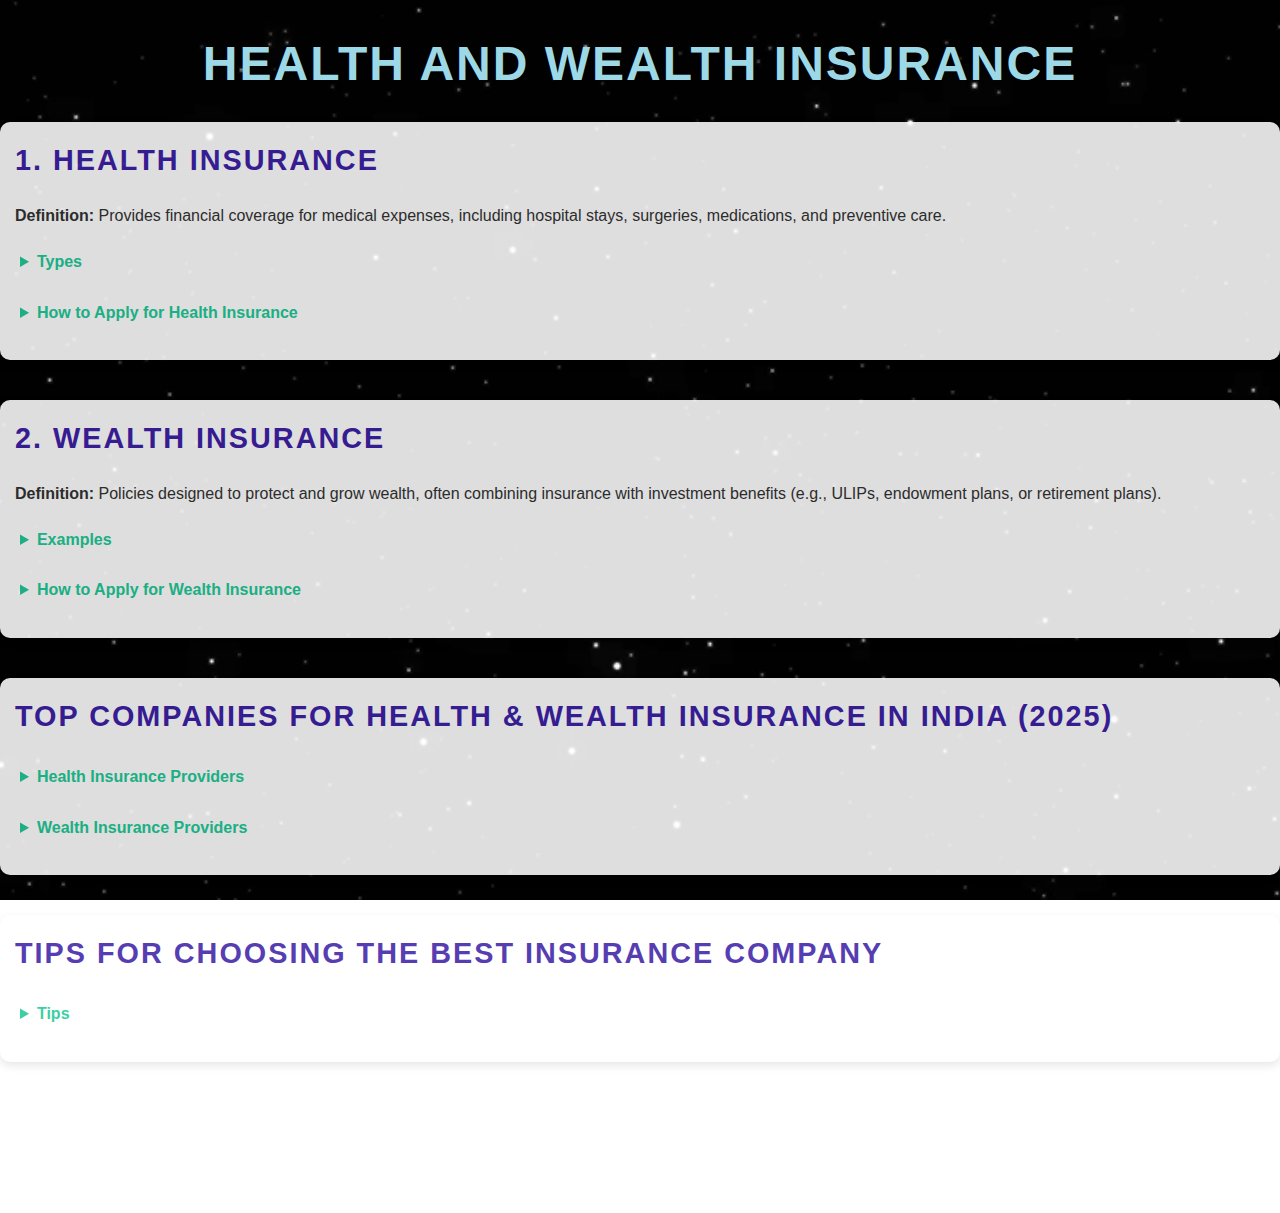
<file: Hobbies/Rules/incu.html>
<!DOCTYPE html>
<html lang="en">
<head>
    <meta charset="UTF-8">
    <meta name="viewport" content="width=device-width, initial-scale=1.0">
    <title>Health and Wealth Insurance</title>
    <link rel="stylesheet" href="incu.css">
</head>
<body>
    <header>
        <br>
        <h1>Health and Wealth Insurance</h1>
    </header>
    <section>
        <h2>1. Health Insurance</h2>
        <p><strong>Definition:</strong> Provides financial coverage for medical expenses, including hospital stays, surgeries, medications, and preventive care.</p>
        <details>
            <summary>Types</summary>
            <ul>
                <li>Individual health insurance</li>
                <li>Family floater plans</li>
                <li>Critical illness insurance</li>
                <li>Group health insurance (provided by employers)</li>
                <li>Senior citizen plans</li>
            </ul>
        </details>
        <details>
            <summary>How to Apply for Health Insurance</summary>
            <ul>
                <li>Research Plans: Compare plans based on coverage, premium, network hospitals, and additional benefits.</li>
                <li>Check Eligibility: Ensure you meet the age and health criteria for the selected policy.</li>
                <li>Get Quotes: Use online insurance marketplaces or visit the insurer's website to get premium quotes.</li>
                <li>Submit Application: Fill out the application form online or offline. Provide personal details, medical history, and other required documents.</li>
                <li>Undergo Medical Tests: Some insurers require medical tests for certain policies.</li>
                <li>Review Policy: Once approved, review the terms and conditions before making the payment.</li>
            </ul>
        </details>
    </section>
    <section>
        <h2>2. Wealth Insurance</h2>
        <p><strong>Definition:</strong> Policies designed to protect and grow wealth, often combining insurance with investment benefits (e.g., ULIPs, endowment plans, or retirement plans).</p>
        <details>
            <summary>Examples</summary>
            <ul>
                <li>Unit-Linked Insurance Plans (ULIPs): Provide life insurance and investment returns.</li>
                <li>Endowment Policies: Offer savings along with life coverage.</li>
                <li>Retirement Plans: Focus on building a retirement corpus with life coverage.</li>
            </ul>
        </details>
        <details>
            <summary>How to Apply for Wealth Insurance</summary>
            <ul>
                <li>Assess Financial Goals: Identify your investment and protection needs.</li>
                <li>Compare Products: Evaluate options like ULIPs, endowment plans, or term insurance with investment benefits.</li>
                <li>Choose Insurer: Opt for a reliable company with a good track record and high claim settlement ratio.</li>
                <li>Complete KYC: Submit identity proof, address proof, and income proof.</li>
                <li>Pay Premium: Choose the mode of payment (monthly, quarterly, or annual).</li>
                <li>Monitor Investment: Regularly check the performance of investment-linked policies.</li>
            </ul>
        </details>
    </section>
    <section>
        <h2>Top Companies for Health & Wealth Insurance in India (2025)</h2>
        <details>
            <summary>Health Insurance Providers</summary>
            <ul>
                <li>Star Health and Allied Insurance</li>
                <li>ICICI Lombard General Insurance</li>
                <li>HDFC ERGO Health Insurance</li>
                <li>Max Bupa Health Insurance</li>
                <li>New India Assurance</li>
            </ul>
        </details>
        <details>
            <summary>Wealth Insurance Providers</summary>
            <ul>
                <li>LIC (Life Insurance Corporation of India)</li>
                <li>HDFC Life Insurance</li>
                <li>ICICI Prudential Life Insurance</li>
                <li>SBI Life Insurance</li>
                <li>Tata AIA Life Insurance</li>
            </ul>
        </details>
    </section>
    <section>
        <h2>Tips for Choosing the Best Insurance Company</h2>
        <details>
            <summary>Tips</summary>
            <ul>
                <li><strong>Claim Settlement Ratio (CSR):</strong> Choose insurers with a high CSR.</li>
                <li><strong>Coverage:</strong> Ensure the policy meets your specific needs.</li>
                <li><strong>Add-ons:</strong> Look for extra benefits like maternity coverage, critical illness riders, or wealth boosters.</li>
                <li><strong>Premium Affordability:</strong> Opt for plans with premiums you can sustain long-term.</li>
                <li><strong>Customer Support:</strong> Consider insurers with a strong support system and easy claim process.</li>
            </ul>
        </details>
    </section>
    <footer>
        <p>&copy; 2025 All Rights Reserved.</p>
        <p>Patel Priyank</p>
    </footer>
</body>
</html>
</file>
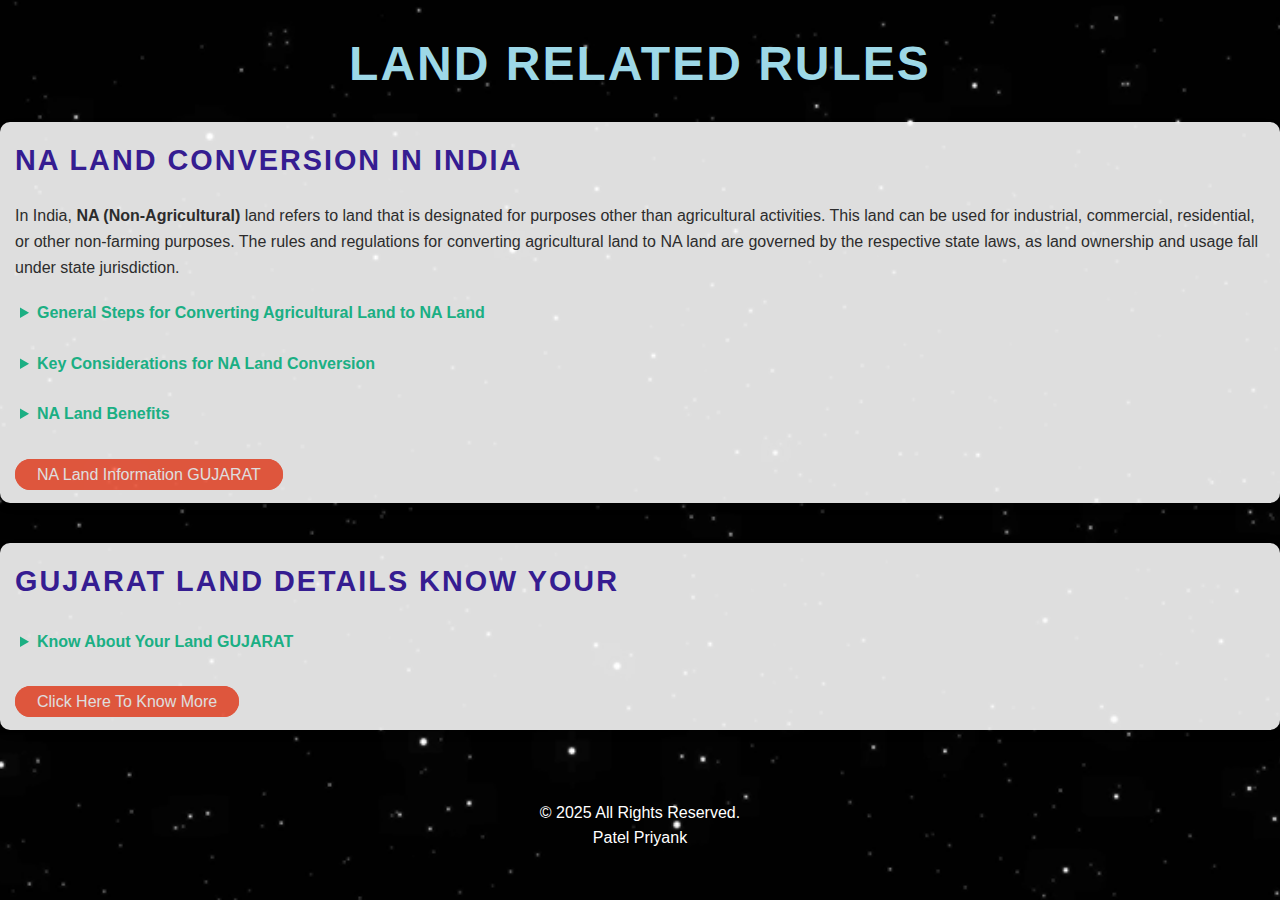
<file: Hobbies/Rules/land.html>
<!DOCTYPE html>
<html lang="en">

<head>
    <meta charset="UTF-8">
    <meta name="viewport" content="width=device-width, initial-scale=1.0">
    <title>NA Land Conversion in India</title>
    <link rel="stylesheet" href="land.css">
</head>

<body>
    <header>
        <br>
        <h1>Land Related Rules</h1>
    </header>
    <main>
        <section>
            <div class="na-land">
                <h2><b>NA Land Conversion in India</b></h2>

                <p>
                    In India, <b>NA (Non-Agricultural)</b> land refers to land that is designated for purposes other
                    than agricultural activities. This land can be used for industrial, commercial, residential, or
                    other non-farming purposes. The rules and regulations for converting agricultural land to NA land
                    are governed by the respective state laws, as land ownership and usage fall under state
                    jurisdiction.
                </p>

                <details>
                    <summary><b>General Steps for Converting Agricultural Land to NA Land</b></summary>
                    <div class="steps">
                        <ul>
                            <li><b>Application:</b> The landowner must apply to the local authority or government
                                department (usually the district collector or the town planning authority) for
                                permission to convert the agricultural land into NA land.</li>
                            <li><b>Eligibility:</b>
                                <ul>
                                    <li>The land should not be designated as forest land or fall under any protected
                                        area.</li>
                                    <li>The land should be in the vicinity of urban areas or as per the local master
                                        plan.</li>
                                </ul>
                            </li>
                            <li><b>Approval Process:</b> The application is reviewed by the concerned authorities such
                                as the revenue department, town planning, and urban development departments. They assess
                                the suitability of the land for non-agricultural purposes.</li>
                            <li><b>Fee Payment:</b> The landowner is required to pay a conversion fee. The amount varies
                                depending on the state's policies and the location of the land.</li>
                            <li><b>Land Survey:</b> A survey may be conducted to check the boundaries and land usage.
                            </li>
                            <li><b>Issuance of NA Order:</b> Once all the conditions are met, the government grants an
                                order converting the agricultural land into non-agricultural land.</li>
                            <li><b>Land Registration:</b> The NA order is registered, and the land records are updated
                                to reflect the new status of the land.</li>
                        </ul>
                    </div>
                </details>

                <details>
                    <summary><b>Key Considerations for NA Land Conversion</b></summary>
                    <div class="key-considerations">
                        <ul>
                            <li><b>Zoning Laws:</b> Different states and regions in India have different zoning
                                regulations. NA land can only be used for the specific purposes allowed under local
                                zoning laws.</li>
                            <li><b>Land Use:</b> If the land is converted to NA for a particular use (like residential
                                or commercial), it cannot be used for agriculture anymore.</li>
                            <li><b>Government Policies:</b> NA land conversion is often subject to policies aimed at
                                controlling urban sprawl and preserving agricultural land.</li>
                            <li><b>Time and Cost:</b> The conversion process can be time-consuming and costly due to the
                                paperwork and fees involved.</li>
                        </ul>
                    </div>
                </details>

                <details>
                    <summary><b>NA Land Benefits</b></summary>
                    <div class="NA Land Benefits">
                        <ul>
                            <li><b>Increased Land Value:</b> NA land has a higher market value due to development
                                potential.</li>
                            <li><b>Opportunities for Development:</b> It can be used for residential, commercial, and
                                industrial purposes.</li>
                            <li><b>Better Accessibility and Infrastructure:</b> NA land often improves connectivity and
                                infrastructure in urban areas.</li>
                            <li><b>Improved Financial Gains:</b> Landowners can generate rental income and higher
                                capital gains.</li>
                            <li><b>Government Benefits:</b> The government may offer incentives like tax breaks and
                                subsidies for development.</li>
                            <li><b>Better Utilization of Land:</b> It allows for more productive use in urban or
                                industrial zones.</li>
                            <li><b>Legal Recognition:</b> NA land has clearer ownership rights, making transactions
                                easier.</li>
                            <li><b>Boost to Local Economy:</b> Development increases job creation and local revenue.
                            </li>
                            <li><b>Taxation Benefits:</b> Businesses may benefit from tax exemptions or reductions for
                                development activities.</li>
                        </ul>
                    </div>
                </details>

                <div class="links">
                    <a href="https://revenuedepartment.gujarat.gov.in/non-agriculture-use-permission" target="_blank">NA
                        Land Information GUJARAT</a>
                </div>
            </div>
        </section>

        <section>
            <h2>Gujarat Land Details Know Your</h2>
            <details>
                <summary>Know About Your Land GUJARAT</summary>
                <div class="Land">
                    <ul>
                        <li>
                            <b>Know Your Land Details: </b> Download the Land Record Details from the official Gujarat
                            Government Website.
                        </li>
                    </ul>
                </div>
            </details>
            <div class="links">
                <a href="https://anyror.gujarat.gov.in/" target="_blank">Click Here To Know More</a>
            </div>
        </section>
    </main>
    <footer>
        <p>&copy; 2025 All Rights Reserved.</p>
        <p>Patel Priyank</p>
    </footer>
</body>

</html>
</file>
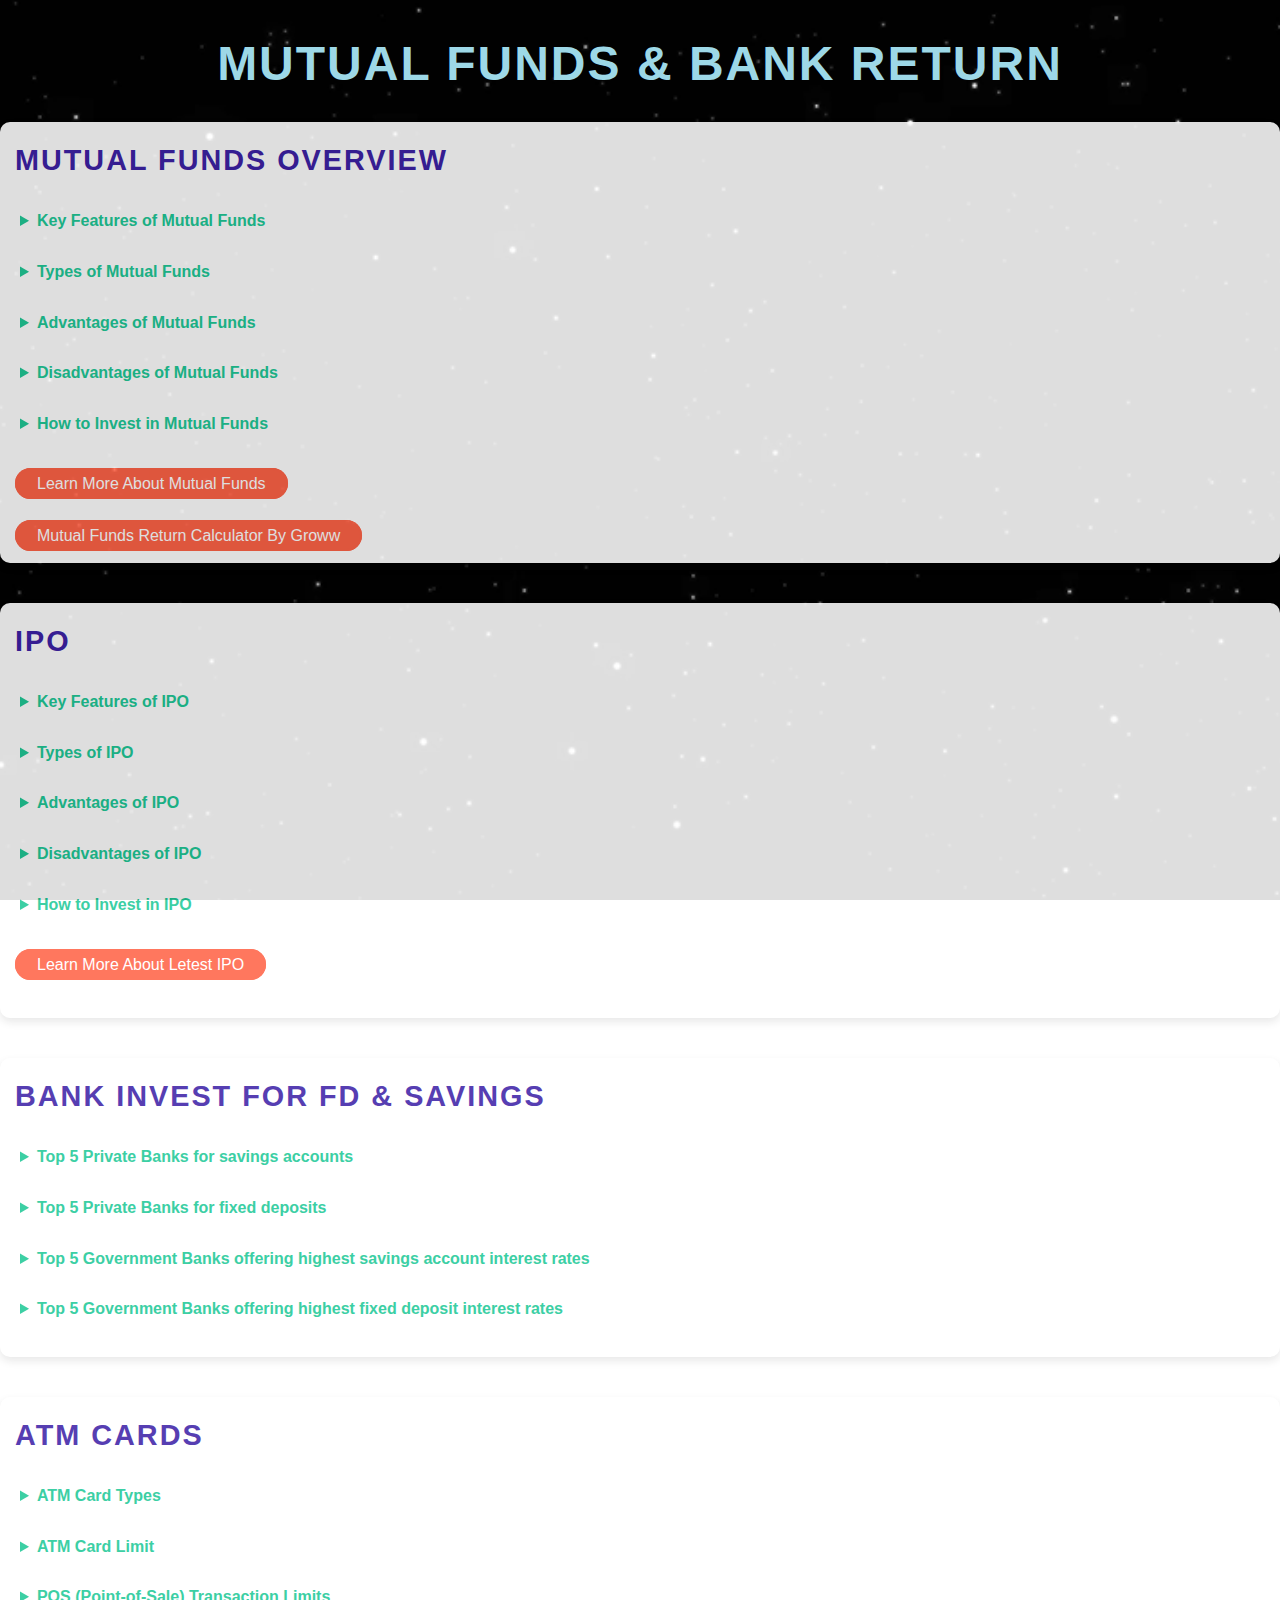
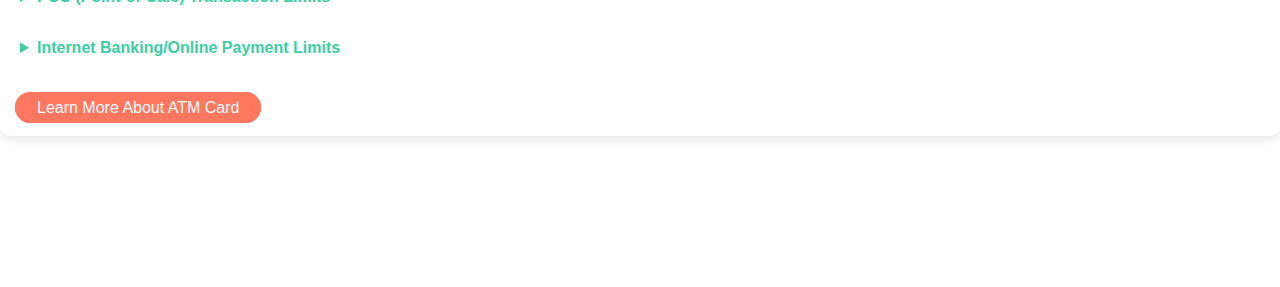
<file: Hobbies/Rules/mutualfund.html>
<!DOCTYPE html>
<html lang="en">

<head>
    <meta charset="UTF-8">
    <meta name="viewport" content="width=device-width, initial-scale=1.0">
    <title>Mutual Funds & Bank</title>
    <link rel="stylesheet" href="mutual.css">
</head>

<body>
    <header>
        <br>
        <h1>Mutual Funds & Bank Return</h1>
    </header>
    <main>
        <section>
            <div class="Mutual-Funds">
                <h2><b>Mutual Funds Overview</b></h2>

                <details>
                    <summary>Key Features of Mutual Funds</summary>
                    <ul>
                        <li><b>Diversification:</b> Spreads investments across various securities, reducing the risk
                            associated with investing in a single asset.</li>
                        <li><b>Professional Management:</b> Experienced fund managers make investment decisions on
                            behalf of investors.</li>
                        <li><b>Liquidity:</b> Mutual fund units can typically be bought or sold on any business day,
                            providing liquidity to investors.</li>
                        <li><b>Affordability:</b> Allows small investors to gain exposure to a professionally managed
                            portfolio without needing large amounts of capital.</li>
                        <li><b>Transparency:</b> Mutual funds are regulated by financial authorities and regularly
                            disclose their holdings and performance.</li>
                    </ul>
                </details>

                <details>
                    <summary>Types of Mutual Funds</summary>
                    <ul>
                        <li><b>Equity Funds:</b> Invest primarily in stocks; aim for capital appreciation.</li>
                        <li><b>Debt Funds:</b> Invest in fixed-income securities like bonds; aim for regular income.
                        </li>
                        <li><b>Hybrid Funds:</b> Combine investments in both equity and debt instruments for a balanced
                            approach.</li>
                        <li><b>Index Funds:</b> Aim to replicate the performance of a specific market index (e.g., Nifty
                            50, S&P 500).</li>
                        <li><b>Money Market Funds:</b> Invest in short-term debt instruments; suitable for parking idle
                            cash.</li>
                        <li><b>Sectoral/Thematic Funds:</b> Focus on specific sectors like technology, healthcare, or
                            themes like ESG (Environmental, Social, Governance).</li>
                    </ul>
                </details>

                <details>
                    <summary>Advantages of Mutual Funds</summary>
                    <ul>
                        <li>Easy access to a diversified portfolio.</li>
                        <li>Managed by experts with market knowledge.</li>
                        <li>Low investment thresholds (e.g., through SIP - Systematic Investment Plan).</li>
                        <li>Transparent and regulated by entities like SEBI (in India) or SEC (in the U.S.).</li>
                    </ul>
                </details>

                <details>
                    <summary>Disadvantages of Mutual Funds</summary>
                    <ul>
                        <li>Management fees and expense ratios may reduce returns.</li>
                        <li>No guaranteed returns; subject to market risks.</li>
                        <li>Limited control over individual investment decisions.</li>
                    </ul>
                </details>

                <details>
                    <summary>How to Invest in Mutual Funds</summary>
                    <ul>
                        <li><b>Directly through AMC (Asset Management Company):</b> Investors can buy units directly
                            from the fund company.</li>
                        <li><b>Through intermediaries:</b> Platforms like brokers, financial advisors, or online
                            investment apps.</li>
                        <li><b>SIP (Systematic Investment Plan):</b> Allows regular investments in small amounts, making
                            it convenient for investors.</li>
                    </ul>
                </details>
            </div>

            <div class="links">
                <a href="https://groww.in/mutual-funds" target="_blank">Learn More About Mutual Funds</a> <br> <br>
                <a href="https://groww.in/calculators/mutual-fund-returns-calculator" target="_blank">Mutual Funds
                    Return Calculator By Groww</a>
            </div>

        </section>

        <section>
            <div class="Mutual-Funds">
                <h2><b>IPO</b></h2>

                <details>
                    <summary>Key Features of IPO</summary>
                    <ul>
                        <li><b>Capital Raising:</b> IPOs help companies raise funds by offering shares to the public for the first time.</li>
                        <li><b>Public Listing:</b> Once the IPO is completed, the company’s shares are listed on stock exchanges and become publicly tradable.</li>
                        <li><b>Ownership Opportunity:</b> Investors can become part-owners of the company by purchasing shares.</li>
                        <li><b>Underwriting:</b> IPOs are typically underwritten by investment banks, which help in pricing and selling the shares.</li>
                        <li><b>Regulation:</b> IPOs are regulated by financial authorities like the SEC (U.S.) or SEBI (India) to ensure fairness and transparency.</li>
                    </ul>
                </details>
                
                <details>
                    <summary>Types of IPO</summary>
                    <ul>
                        <li><b>Fixed Price IPO:</b> The company sets a fixed price for the shares, and investors can buy at that price.</li>
                        <li><b>Book-Building IPO:</b> The price is determined based on demand from investors during the book-building process.</li>
                        <li><b>Follow-On Public Offering (FPO):</b> A company that has already gone public offers additional shares to raise more capital.</li>
                    </ul>
                </details>
                
                <details>
                    <summary>Advantages of IPO</summary>
                    <ul>
                        <li>Opportunity to invest in a company at an early stage before it becomes widely traded.</li>
                        <li>Potential for high returns if the company performs well post-IPO.</li>
                        <li>Liquidity as shares can be traded on stock exchanges once listed.</li>
                    </ul>
                </details>
                
                <details>
                    <summary>Disadvantages of IPO</summary>
                    <ul>
                        <li>No guarantee of immediate profits; market conditions can affect share prices.</li>
                        <li>Risk of volatility and price fluctuation after listing.</li>
                        <li>Limited information about the company’s future performance and potential risks.</li>
                    </ul>
                </details>
                
                <details>
                    <summary>How to Invest in IPO</summary>
                    <ul>
                        <li><b>Through a Broker:</b> Investors can apply for IPO shares through their stockbroker or brokerage account.</li>
                        <li><b>Online Platforms:</b> Many online platforms allow individuals to apply for IPOs directly via their apps or websites.</li>
                        <li><b>Demat Account:</b> A valid Demat account is required for receiving IPO shares and holding them electronically.</li>
                    </ul>
                </details>
                
            </div>

            <div class="links">
                <a href="https://www.nseindia.com/market-data/all-upcoming-issues-ipo" target="_blank">Learn More About Letest IPO</a> <br> <br>
            </div>

        </section>

        <section>
            <div class="Bank Invest">
                <h2><b>Bank Invest For FD & Savings</b></h2>

                <details>
                    <summary>Top 5 Private Banks for savings accounts</summary>
                    <ul>
                        <li><b>HDFC Bank:</b> Offers savings account interest rates between 3% - 3.75% p.a. with
                            excellent digital services.</li>
                        <li><b>ICICI Bank:</b> Provides 3% - 3.75% p.a. on savings, along with robust digital and
                            physical banking infrastructure.</li>
                        <li><b>Axis Bank:</b> Features 3% - 3.75% p.a. interest rates and personalized banking services.
                        </li>
                        <li><b>Kotak Mahindra Bank:</b> Interest rates range from 3.5% - 4% p.a., offering zero-balance
                            account options.</li>
                        <li><b>IndusInd Bank:</b> Returns are 4% - 6% p.a., with innovative features like customizable
                            account numbers.</li>
                    </ul>
                </details>

                <details>
                    <summary>Top 5 Private Banks for fixed deposits</summary>
                    <ul>
                        <li><b>HDFC Bank:</b> Offers up to 7.25% p.a., known for its strong financial stability.</li>
                        <li><b>ICICI Bank:</b> Provides up to 7.20% p.a., backed by a trusted reputation.</li>
                        <li><b>Kotak Mahindra Bank:</b> Interest rates up to 7.10% p.a., with reliable service.</li>
                        <li><b>Axis Bank:</b> Offers up to 7.00% p.a., ensuring security and trust.</li>
                        <li><b>IndusInd Bank:</b> Provides rates up to 7.75% p.a., balancing returns and stability.</li>
                    </ul>
                </details>


                <details>
                    <summary>Top 5 Government Banks offering highest savings account interest rates</summary>
                    <ul>
                        <li><b>IDBI Bank:</b> Offers up to 3.60% p.a. on savings accounts, providing competitive returns
                            among public sector banks.
                        </li>
                        <li><b>Punjab & Sind Bank:</b> Provides up to 3.50% p.a. interest, balancing attractive rates
                            with reliable services.
                        </li>
                        <li><b>Union Bank of India:</b> Offers 2.75% to 4.20% p.a., with higher rates for larger
                            balances, ensuring flexibility and competitive returns.
                        </li>
                        <li><b>Punjab National Bank (PNB):</b> Provides 2.70% to 3.00% p.a., with tiered rates based on
                            account balances, combining accessibility with reasonable returns.
                        </li>
                        <li><b>State Bank of India (SBI):</b> Offers 2.70% to 3.00% p.a., depending on the account
                            balance, known for its extensive network and customer trust.
                        </li>
                    </ul>
                </details>

                <details>
                    <summary>Top 5 Government Banks offering highest fixed deposit interest rates</summary>
                    <ul>
                        <li><b>Bank of India:</b> Offers up to 7.30% p.a. for a 666-day tenure, providing competitive
                            returns with government assurance.</li>
                        <li><b>Union Bank of India:</b> Provides up to 7.40% p.a. for a 333-day tenure, ensuring safety
                            and attractive returns.</li>
                        <li><b>Bank of Baroda:</b> Offers 7.25% p.a. for a 399-day tenure, balancing competitive rates
                            with stability.</li>
                        <li><b>Central Bank of India:</b> Provides 7.45% p.a. for a 444-day tenure, known for its
                            reliability and government backing.</li>
                        <li><b>Indian Overseas Bank:</b> Offers 7.30% p.a. for a 444-day tenure, ensuring secure and
                            attractive returns.</li>
                    </ul>
                </details>

        </section>

        <section>
            <div class="ATM-Card-Types">
                <h2><b>ATM Cards</b></h2>

                <details>
                    <summary><b>ATM Card Types</b></summary>
                    <ul>
                        <li><b>Basic ATM/Debit Cards:</b>
                            <ul>
                                <li>These are entry-level cards that provide basic services such as withdrawing cash,
                                    checking balances, and transferring funds.</li>
                                <li>May not support online or international transactions.</li>
                            </ul>
                        </li>

                        <li><b>Classic/Standard Debit Cards:</b>
                            <ul>
                                <li>More advanced cards that offer online payments, domestic and international
                                    transactions.</li>
                                <li>Higher withdrawal limits compared to basic ATM cards.</li>
                            </ul>
                        </li>

                        <li><b>Premium Debit Cards (Gold, Platinum, etc.):</b>
                            <ul>
                                <li>Designed for customers with higher banking privileges.</li>
                                <li>Offer enhanced benefits like higher withdrawal limits, exclusive services, and
                                    reward points.</li>
                            </ul>
                        </li>

                        <li><b>Contactless Debit Cards:</b>
                            <ul>
                                <li>Use Radio Frequency Identification (RFID) technology for tap-and-go payments.</li>
                                <li>Offer the same features and limits as classic cards with added convenience for
                                    low-value transactions.</li>
                            </ul>
                        </li>

                        <li><b>Global/International Debit Cards:</b>
                            <ul>
                                <li>Designed for international transactions.</li>
                                <li>Offer higher limits compared to domestic cards and allow cardholders to make
                                    purchases and withdraw money abroad.</li>
                            </ul>
                        </li>
                    </ul>
                </details>

                <details>
                    <summary>ATM Card Limit</summary>
                    <ul>
                        <li><b>Basic ATM Cards:</b>
                            <ul>
                                <li>Daily Withdrawal Limit: Typically ₹10,000 to ₹20,000.</li>
                                <li>Transaction Limit: Limited to withdrawals, balance inquiries, and fund transfers
                                    within India.</li>
                            </ul>
                        </li>

                        <li><b>Classic/Standard Debit Cards:</b>
                            <ul>
                                <li>Daily Withdrawal Limit: ₹20,000 to ₹50,000.</li>
                                <li>Transaction Limit: Supports domestic and international transactions, including
                                    online payments.</li>
                            </ul>
                        </li>

                        <li><b>Premium Debit Cards (Gold, Platinum, etc.):</b>
                            <ul>
                                <li>Daily Withdrawal Limit: ₹50,000 to ₹1,00,000.</li>
                                <li>Transaction Limit: Higher limits, exclusive services, reward points, and additional
                                    privileges like lounge access and concierge services.</li>
                            </ul>
                        </li>

                        <li><b>Global/International Debit Cards:</b>
                            <ul>
                                <li>Daily Withdrawal Limit: ₹50,000 to ₹1,00,000.</li>
                                <li>Transaction Limit: Allows international withdrawals and purchases, suitable for
                                    travelers and frequent international shoppers.</li>
                            </ul>
                        </li>
                    </ul>
                </details>

                <details>
                    <summary>POS (Point-of-Sale) Transaction Limits</summary>
                    <ul>
                        <li><b>Domestic Transactions:</b>
                            <ul>
                                <li>Transaction Limit: ₹50,000 to ₹1,00,000 per day, depending on the type of card and
                                    bank.</li>
                            </ul>
                        </li>

                        <li><b>International Transactions:</b>
                            <ul>
                                <li>Transaction Limit: ₹1,00,000 to ₹2,00,000 per day, but this may vary depending on
                                    the card type and the bank.</li>
                            </ul>
                        </li>
                    </ul>
                </details>

                <details>
                    <summary>Internet Banking/Online Payment Limits</summary>
                    <ul>
                        <li><b>Classic/Standard Debit Cards:</b>
                            <ul>
                                <li>Online Transaction Limit: ₹25,000 to ₹50,000, depending on the bank's policy.</li>
                            </ul>
                        </li>

                        <li><b>Premium Debit Cards:</b>
                            <ul>
                                <li>Online Transaction Limit: Higher limits, often ₹1,00,000 or more, for online
                                    payments and international e-commerce transactions.</li>
                            </ul>
                        </li>
                    </ul>
                </details>
            </div>

            <div class="links">
                <a href="https://en.wikipedia.org/wiki/ATM_card" target="_blank">Learn More About ATM Card</a> <br>
            </div>
        </section>

    </main>

    <footer>
        <p>&copy; 2025 All Rights Reserved.</p>
        <p>Patel Priyank</p>
    </footer>
</body>

</html>
</file>
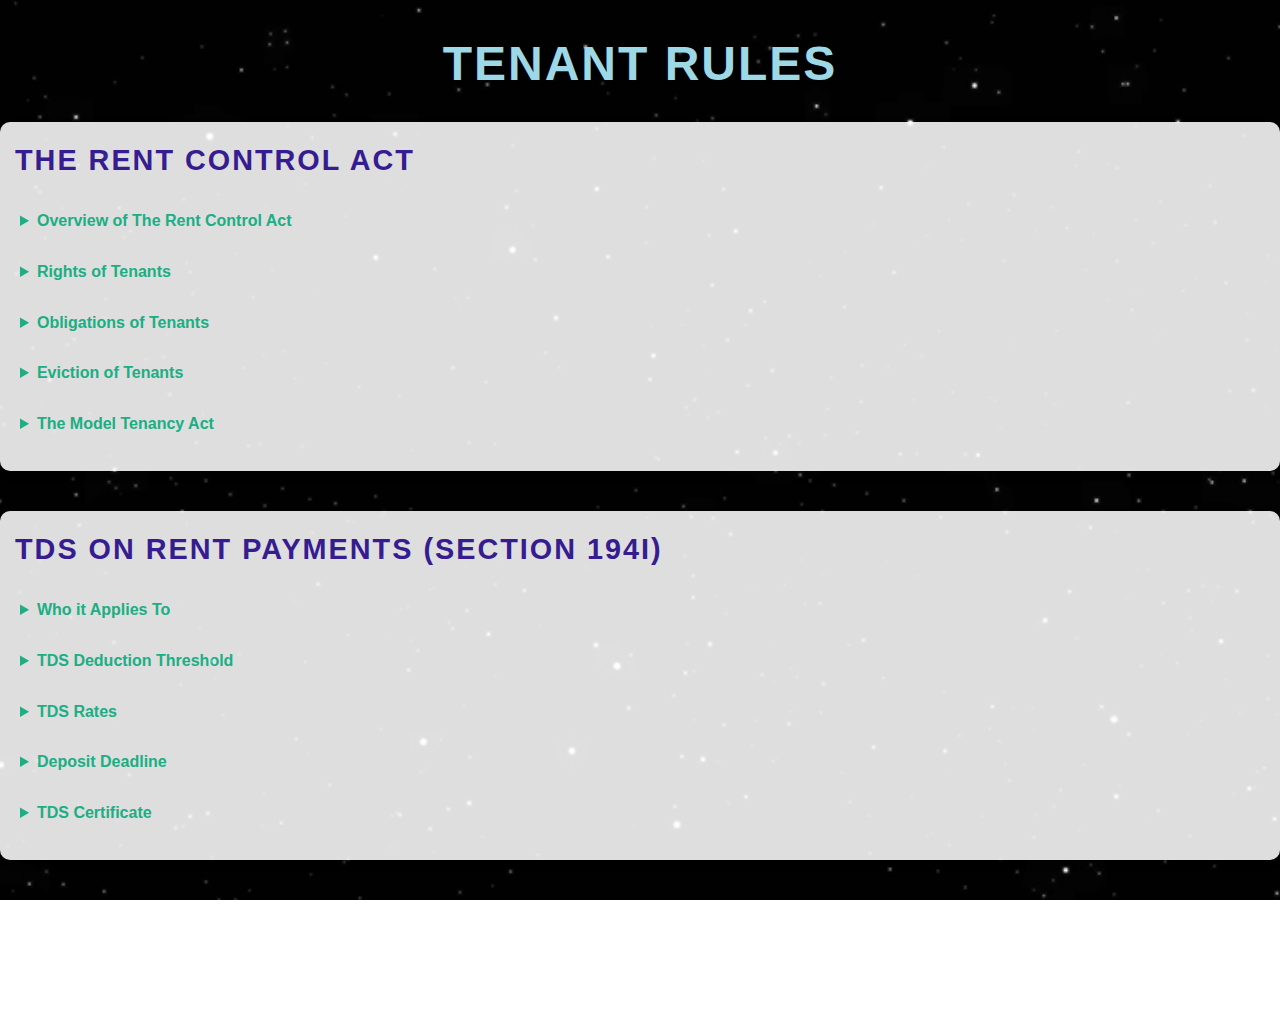
<file: Hobbies/Rules/tenant.html>
<!DOCTYPE html>
<html lang="en">
<head>
    <meta charset="UTF-8">
    <meta name="viewport" content="width=device-width, initial-scale=1.0">
    <title>Tenant Rules</title>
    <link rel="stylesheet" href="tenant.css">
</head>
<body>
    <header>
        <br>
        <h1>Tenant Rules</h1>
    </header>

    <main>
        <section>
            <div class="Rent-Control-Act">
                <h2>The Rent Control Act</h2>

                <details>
                    <summary>Overview of The Rent Control Act</summary>
                    <div class="content">
                        <p><b>What it is:</b> Each state in India may have its own Rent Control Act, which regulates the relationship between landlords and tenants. The Act aims to provide protections to tenants from eviction without proper grounds and establishes the rights of tenants regarding rent increases, maintenance, and security deposits.</p>
                        <p>The Act often prevents landlords from evicting tenants without sufficient reason, such as failure to pay rent or illegal activities.</p>
                    </div>
                </details>

                <details>
                    <summary>Rights of Tenants</summary>
                    <div class="content">
                        <p><b>Right to Fair Rent:</b> Tenants are entitled to pay rent that is considered reasonable and cannot be arbitrarily increased by the landlord without following legal procedures.</p>
                        <p><b>Right to Security of Tenure:</b> A tenant cannot be evicted from the property without due legal process, and they have the right to continue occupying the premises as long as the rental agreement is valid.</p>
                        <p><b>Right to Privacy:</b> The landlord cannot enter the tenant's rented space without prior consent, except for emergencies or as stipulated in the rental agreement.</p>
                    </div>
                </details>

                <details>
                    <summary>Obligations of Tenants</summary>
                    <div class="content">
                        <p><b>Paying Rent:</b> Tenants must pay rent on time and maintain the property in good condition.</p>
                        <p><b>Security Deposit:</b> Most rental agreements require tenants to pay a security deposit, which is refundable at the end of the lease term, subject to the condition of the property.</p>
                        <p><b>Maintenance:</b> Tenants are generally responsible for minor repairs and maintenance, while landlords are responsible for major repairs.</p>
                    </div>
                </details>

                <details>
                    <summary>Eviction of Tenants</summary>
                    <div class="content">
                        <p><b>Grounds for Eviction:</b> Landlords can only evict tenants based on specific grounds, such as non-payment of rent, subletting without permission, or the need to use the property for personal reasons. Eviction requires a court order in most cases.</p>
                        <p>The eviction process is usually a lengthy legal process, providing tenants with time to contest it.</p>
                    </div>
                </details>

                <details>
                    <summary>The Model Tenancy Act</summary>
                    <div class="content">
                        <p><b>What it is:</b> In 2021, the Indian government introduced the Model Tenancy Act to standardize rental agreements and improve the rental housing market. It aims to balance the rights of both landlords and tenants, offering a streamlined dispute resolution mechanism and protecting tenants from arbitrary eviction.</p>
                    </div>
                </details>
            </div>
        </section>        

        <section>
            <div class="TDS-Rent-Section">
                <h2>TDS on Rent Payments (Section 194I)</h2>
        
                <details>
                    <summary>Who it Applies To</summary>
                    <div class="content">
                        <p><b>Who it applies to:</b> Individuals, Hindu Undivided Families (HUFs), or businesses paying rent for non-residential properties, which include land, building, or plant/machinery.</p>
                    </div>
                </details>
        
                <details>
                    <summary>TDS Deduction Threshold</summary>
                    <div class="content">
                        <p><b>TDS Deduction Threshold:</b> TDS applies only if the annual rent exceeds <b>₹2.4 lakh</b>. If the rent is below ₹2.4 lakh annually, TDS is not required.</p>
                    </div>
                </details>
        
                <details>
                    <summary>TDS Rates</summary>
                    <div class="content">
                        <p><b>TDS Rates:</b> 
                            <ul>
                                <li><b>10%</b> on rent for land/building (whether commercial or residential).</li>
                                <li><b>2%</b> on rent for plant/machinery.</li>
                            </ul>
                        </p>
                    </div>
                </details>
        
                <details>
                    <summary>Deposit Deadline</summary>
                    <div class="content">
                        <p><b>Deposit Deadline:</b> TDS must be deposited by the <b>7th of the next month</b>. For rent paid in March, the deposit deadline is <b>30th April</b>.</p>
                    </div>
                </details>
        
                <details>
                    <summary>TDS Certificate</summary>
                    <div class="content">
                        <p><b>TDS Certificate:</b> The tenant is required to issue Form <b>16A</b> to the landlord, showing the TDS amount deducted.</p>
                    </div>
                </details>
            </div>
        </section>
        
    </main>

    <footer>
        <p>&copy; 2025 All Rights Reserved.</p>
        <p>Patel Priyank</p>
    </footer>
</body>
</html>
</file>
<file: style.css>
* {
    margin: 0;
    padding: 0;
    box-sizing: border-box;
    font-family: 'Arial', sans-serif;
}

body {
    background: linear-gradient(135deg, #ff007f, #7f00ff);
    color: #fff;
    font-size: 16px;
}

h1, h2 {
    font-weight: 600;
    text-transform: uppercase;
    letter-spacing: 1px;
}

a {
    text-decoration: none;
    color: inherit;
}

a:hover {
    color: #ff0;
    text-decoration: underline;
}

button {
    background-color: #ff007f;
    border: none;
    padding: 12px 25px;
    color: #fff;
    font-size: 18px;
    cursor: pointer;
    transition: background 0.3s ease;
}

button:hover {
    background-color: #7f00ff;
}

header {
    background: rgba(0, 0, 0, 0.6);
    padding: 15px 50px;
}

nav {
    display: flex;
    justify-content: space-between;
    align-items: center;
    flex-wrap: wrap;
    gap: 20px;
}

.header-center {
    text-align: center;
}

.header-center h1 {
    font-size: 36px;
}

.header-center h2 {
    font-size: 18px;
    color: #ddd;
}

.header-right ul {
    list-style: none;
    display: flex;
    gap: 20px;
}

.header-right li a {
    font-size: 18px;
    font-weight: 500;
    padding: 8px 15px;
    background-color: #7f00ff;
    border-radius: 5px;
    transition: background-color 0.3s ease;
}

.header-right li a:hover {
    background-color: #ff007f;
}

main {
    padding: 50px 100px;
}

.profile-section {
    text-align: center;
    margin-bottom: 30px;
}

.profile-image {
    width: 200px;
    height: 200px;
    border-radius: 50%;
    border: 5px solid #fff;
    margin-bottom: 20px;
}

.intro-text {
    font-size: 18px;
    line-height: 1.6;
    margin: 0 auto;
    max-width: 600px;
}

.content-sections {
    display: grid;
    grid-template-columns: repeat(2, 1fr);
    gap: 30px;
}

.content-box {
    background: rgba(0, 0, 0, 0.4);
    padding: 25px;
    border-radius: 10px;
    transition: transform 0.3s ease, box-shadow 0.3s ease;
}

.content-box:hover {
    transform: scale(1.05);
    box-shadow: 0 0 20px rgba(255, 0, 127, 0.6);
}

.section-heading {
    font-size: 22px;
    margin-bottom: 20px;
    color: #ff0;
}

.projects a, .achievements a, .skills-list li {
    display: block;
    margin-bottom: 15px;
    font-size: 18px;
    color: #fff;
    transition: color 0.3s ease;
}

.projects a:hover, .achievements a:hover {
    color: #ff0;
}

.skills-list li {
    list-style: none;
    padding: 5px;
    background: rgba(0, 0, 0, 0.2);
    border-radius: 5px;
    margin-bottom: 8px;
}

.social-links {
    display: flex;
    gap: 30px;
    justify-content: center;
}

.social-links a {
    display: block;
    transition: transform 0.3s ease;
}

.social-links a:hover {
    transform: scale(1.1);
}
.cssi-links li {
    list-style: none;
    padding: 5px;
    background: rgba(0, 0, 0, 0.2);
    border-radius: 5px;
    margin-bottom: 8px;
}

footer {
    background-color: rgba(0, 0, 0, 0.7);
    text-align: center;
    padding: 20px;
}

footer p {
    font-size: 14px;
}

footer button {
    margin-top: 20px;
}

@media (max-width: 768px) {
    nav {
        flex-direction: column;
        text-align: center;
        gap: 20px; 
    }

    .header-center h1 {
        font-size: 28px;
    }

    .header-right ul {
        flex-direction: column;
        gap: 10px;
    }

    .header-right li a {
        padding: 8px 15px;
        margin-top: 10px; 
    }

    .profile-section {
        margin: 20px auto;
    }

    .profile-image {
        width: 150px;
        height: 150px;
    }

    .intro-text {
        font-size: 16px;
        max-width: 90%;
    }

    .content-sections {
        grid-template-columns: 1fr;
        padding: 20px;
    }

    .content-box {
        padding: 20px;
    }

    .section-heading {
        font-size: 20px;
    }

    .social-links {
        flex-direction: column;
        gap: 10px;
    }

    .social-links a {
        margin-bottom: 10px;
    }
    
    footer p {
        font-size: 12px;
    }

    footer button {
        font-size: 16px;
        padding: 12px 25px;
    }
}
</file>
<file: Hobbies/Rules/Rules.css>
* {
    margin: 0;
    padding: 0;
    box-sizing: border-box;
}

body {
    font-family: 'Verdana', sans-serif;
    background: linear-gradient(145deg, #ff0000, #d0ff00  , #00ff2a ,#00e5ff , #ff00dd );
    color: #333;
    text-align: center;
    background-image: url('BG5.jpg');
    background-size: cover; 
    background-position: center; 
    background-attachment: fixed; 
    font-family: Arial, sans-serif;
    margin: 0;
    padding: 0;
}

h1 {
    text-align: center;
    font-size: 3rem;
    font-weight: bold;
    color: #d7d191;
    margin-top: 40px;
    letter-spacing: 4px;
    text-shadow: 2px 2px 5px rgba(0, 0, 0, 0.1);
    padding: 30px;
}

ul {
    list-style-type: none;
    padding: 0;
    margin-top: 40px;
}

ul li {
    margin: 20px 0;
}

ul li a {
    text-decoration: none;
    color: #ffffff;
   
    padding: 18px 30px;
    border-radius: 30px;
    font-size: 1.5rem;
    font-weight: bold;
    display: inline-block;
    width: 550px;
    box-shadow: 0 4px 8px rgba(0, 0, 0, 0.1);
    transition: background-color 0.3s, box-shadow 0.3s;
}

ul li a:hover {
    background-color: #f6b893;
    box-shadow: 0 6px 12px rgba(0, 0, 0, 0.2);
}

ul li a:focus {
    outline: none;
    background-color: #f8c7a1;
}

footer {
    text-align: center;
    font-size: 1rem;
    background-color: rgb(213, 239, 241);
    padding: 10px;
}

@media screen and (max-width: 768px) {
    h1 {
        font-size: 2.5rem;
    }

    ul li a {
        width: 90%;
        font-size: 1.2rem;
        padding: 14px 20px;
    }

    footer {
        font-size: 0.9rem;
        padding: 20px;
    }
}

@media screen and (max-width: 480px) {
    h1 {
        font-size: 2rem;
    }

    ul li a {
        width: 80%;
        font-size: 1rem;
        padding: 12px 18px;
    }

    footer {
        font-size: 0.8rem;
        padding: 15px;
    }
}
</file>
<file: certificate/style.css>
* {
    margin: 0;
    padding: 0;
    box-sizing: border-box;
    font-family: 'Arial', sans-serif;
}

body {
    background: linear-gradient(135deg, #ff007f, #7f00ff);
    color: #fff;
    font-size: 15px;
    line-height: 1.6;
    padding: 20px;
    text-align: center;
}

h1 {
    font-size: 28px;
    font-weight: bold;
    margin: 20px 0;
    text-transform: uppercase;
    color: #fff;
    background: rgba(0, 0, 0, 0.5);
    padding: 10px 0;
    border-radius: 10px;
}

.section {
    display: flex;
    align-items: center;
    justify-content: flex-start;
    margin: 20px 0;
    padding: 15px;
    background: rgba(255, 255, 255, 0.1);
    border-radius: 10px;
    text-align: left;
}

.section img {
    max-width: 150px;
    height: auto;
    margin-right: 20px;
    border: 2px solid #fff;
    border-radius: 10px;
    transition: transform 0.3s ease;
}

.section img:hover {
    transform: scale(1.1);
}

.links {
    display: flex;
    flex-direction: column;
    gap: 10px;
}

.links a {
    text-decoration: none;
    color: #ff0;
    font-weight: bold;
    font-size: 16px;
    padding: 10px;
    background: rgba(0, 0, 0, 0.6);
    border-radius: 5px;
    transition: background 0.3s ease, color 0.3s ease;
}

.links a:hover {
    background: #ff007f;
    color: #fff;
}

hr {
    margin: 30px 0;
    border: 0;
    height: 1px;
    background: #fff;
    opacity: 0.3;
}
</file>
<file: education/style.css>
* {
    margin: 0;
    padding: 0;
    box-sizing: border-box;
    font-family: 'Arial', sans-serif;
}

body {
    background: linear-gradient(135deg, #ff007f, #7f00ff);
    color: #fff;
    font-size: 16px;
    line-height: 1.6;
    padding: 20px;
    text-align: center;
}

h1 {
    font-size: 28px;
    font-weight: bold;
    margin: 20px 0;
    text-transform: uppercase;
    color: #fff;
    background: rgba(0, 0, 0, 0.5);
    padding: 10px 0;
    border-radius: 10px;
}

.section {
    display: flex;
    align-items: center;
    justify-content: flex-start;
    margin: 20px 0;
    padding: 15px;
    background: rgba(255, 255, 255, 0.1);
    border-radius: 10px;
    text-align: left;
}

.section img {
    max-width: 150px;
    height: auto;
    margin-right: 20px;
    border: 2px solid #fff;
    border-radius: 10px;
    transition: transform 0.3s ease;
}

.section img:hover {
    transform: scale(1.1);
}

.links {
    display: flex;
    flex-direction: column;
    gap: 10px;
}

.links a {
    text-decoration: none;
    color: #ff0;
    font-weight: bold;
    font-size: 16px;
    padding: 10px;
    background: rgba(0, 0, 0, 0.6);
    border-radius: 5px;
    transition: background 0.3s ease, color 0.3s ease;
}

.links a:hover {
    background: #ff007f;
    color: #fff;
}

hr {
    margin: 30px 0;
    border: 0;
    height: 1px;
    background: #fff;
    opacity: 0.3;
}
</file>
<file: Hobbies/stylehobbies.css>
* {
    margin: 0;
    padding: 0;
    box-sizing: border-box;
}

body {
    font-family: 'Arial', sans-serif;
    background: linear-gradient(120deg, #84fab0, #8fd3f4);
    color: #ffffff;
    text-align: center;
    height: 100vh;
    display: flex;
    flex-direction: column;
    align-items: center;
    justify-content: center;
    padding: 20px;
}

header {
    margin-bottom: 50px;
}

header h1 {
    font-size: 3rem;
    font-weight: bold;
    text-shadow: 0 4px 6px rgba(0, 0, 0, 0.3);
    color: #00796b;
}

main {
    display: flex;
    flex-direction: column;
    gap: 30px;
    width: 100%;
    max-width: 600px;
}

.hobby-card {
    background: rgba(255, 255, 255, 0.2);
    backdrop-filter: blur(10px);
    border-radius: 15px;
    padding: 20px;
    transition: transform 0.3s ease, box-shadow 0.3s ease;
    box-shadow: 0 10px 20px rgba(0, 0, 0, 0.2);
    position: relative;
    overflow: hidden;
}

.hobby-card:hover {
    transform: translateY(-10px);
    box-shadow: 0 15px 25px rgba(0, 0, 0, 0.3);
}

.hobby-card a {
    text-decoration: none;
    font-weight: bold;
    font-size: 1.8rem;
    color: #ffeb3b; /* Yellow link color */
    transition: color 0.3s ease, text-shadow 0.3s ease;
}

.hobby-card a:hover {
    color: #ff5722; /* Orange hover color */
    text-shadow: 0 0 10px rgba(255, 87, 34, 0.8); /* Glow effect */
}

.card-content {
    display: flex;
    flex-direction: column;
    align-items: center;
    justify-content: center;
    color: #ffffff;
    font-size: 1.8rem;
    font-weight: bold;
    letter-spacing: 1px;
    text-shadow: 0 2px 4px rgba(0, 0, 0, 0.5);
}

.hobby-card::before {
    content: '';
    position: absolute;
    top: -50%;
    left: -50%;
    width: 200%;
    height: 200%;
    background: radial-gradient(circle, rgba(255, 255, 255, 0.3), transparent);
    transition: transform 0.4s ease;
    transform: scale(0);
    z-index: -1;
    opacity: 0.6;
}

.hobby-card:hover::before {
    transform: scale(1);
}

@media (max-width: 768px) {
    header h1 {
        font-size: 2.5rem;
    }

    .card-content {
        font-size: 1.5rem;
    }
}

@media (max-width: 480px) {
    header h1 {
        font-size: 2rem;
    }

    .card-content {
        font-size: 1.2rem;
    }
}
</file>
<file: Hobbies/Drawing/stylefordrawing.css>
* {
    margin: 0;
    padding: 0;
    box-sizing: border-box;
}

body {
    font-family: 'Arial', sans-serif;
    background-color: #e0f7fa;
    color: #00796b;
    line-height: 1.6;
    text-align: center;
}

header {
    background-color: #00796b;
    color: white;
    padding: 20px 0;
    box-shadow: 0 5px 15px rgba(0, 0, 0, 0.1);
}

nav {
    display: flex;
    justify-content: space-between;
    align-items: center;
    max-width: 1200px;
    margin: 0 auto;
    padding: 10px 20px;
    border: 2px solid #00796b; 
    border-radius: 8px;
    background-color: #ffffff; 
}

nav ul {
    display: flex;
    list-style: none;
    gap: 20px;
}

nav ul li {
    color: #00796b;
    margin: 0;
}

nav ul li a {
    text-decoration: none;
    font-weight: bold;
    padding: 5px 10px;
    border-radius: 5px;
    transition: background-color 0.3s ease;
}

nav ul li a:hover {
    background-color: #e0f7fa;
}

.header-center h1 {
    font-size: 2.5rem;
    font-weight: bold;
}

.header-right img {
    border-radius: 50%;
    width: 110px;
    height: 110px;
    object-fit: cover;
}

main {
    max-width: 1200px;
    margin: 40px auto;
    padding: 0 20px;
}

h2 {
    font-size: 2.5rem;
    color: #00796b;
    margin-bottom: 30px;
    font-weight: 600;
}

hr {
    border: 1px solid #00796b;
    margin: 30px auto;
    width: 80%;
}

.image-container {
    display: flex;
    justify-content: center;
    flex-wrap: wrap;
    margin-top: 20px;
}

.image-item {
    background-color: rgba(255, 255, 255, 0.8);
    border-radius: 10px;
    padding: 20px;
    width: 300px;
    text-align: center;
    box-shadow: 0 4px 8px rgba(0, 0, 0, 0.2);
    transition: transform 0.3s ease, box-shadow 0.3s ease;
    margin: 15px;
}

.image-item img {
    width: 100%;
    height: 250px;
    object-fit: cover;
    border-radius: 10px;
    margin-bottom: 15px;
}

.image-item:hover {
    transform: translateY(-10px);
    box-shadow: 0 10px 20px rgba(0, 0, 0, 0.2);
}

.download-btn {
    display: inline-block;
    margin-top: 10px;
    padding: 10px 25px;
    background-color: #00796b;
    color: white;
    font-weight: bold;
    text-decoration: none;
    border-radius: 25px;
    font-size: 1.2rem;
    text-transform: uppercase;
    transition: background-color 0.3s ease, transform 0.3s ease;
}

.download-btn:hover {
    background-color: #004d40;
    transform: translateY(-3px);
}

.Instagram img {
    width: 120px;
    height: 120px;
    border-radius: 50%;
    transition: transform 0.3s ease, box-shadow 0.3s ease;
}

.Instagram img:hover {
    transform: scale(1.1);
    box-shadow: 0 5px 15px rgba(0, 0, 0, 0.1);
}

footer {
    background-color: #00796b;
    color: white;
    padding: 20px 0;  
    margin-top: 40px;
    box-shadow: 0 -5px 15px rgba(0, 0, 0, 0.1);
    width: 100%; 
    position: relative;
}

footer h3 {
    font-size: 1.7rem;
}

footer p {
    font-size: 1.2rem;
    font-weight: normal;
}

@media (max-width: 768px) {
    .header-center h1 {
        font-size: 2rem;
    }

    .image-item {
        width: 45%;
        margin-bottom: 20px;
    }

    .download-btn {
        font-size: 1.1rem;
        padding: 8px 20px;
    }

    .Instagram img {
        width: 100px;
        height: 100px;
    }

    .nav {
        flex-direction: column;
        align-items: flex-start;
    }

    .nav ul {
        display: flex;
        flex-direction: column;
        gap: 10px;
    }
}

@media (max-width: 480px) {
    body {
        font-size: 14px;
    }

    .header-center h1 {
        font-size: 1.6rem;
    }

    .image-item {
        width: 100%;
        margin-bottom: 20px;
        padding: 15px;
    }

    .download-btn {
        width: 100%;
        font-size: 1rem;
        padding: 10px 15px;
    }

    .Instagram img {
        width: 80px;
        height: 80px;
    }

    nav {
        flex-direction: column;
        padding: 15px;
    }

    nav ul {
        display: flex;
        flex-direction: column;
        gap: 10px;
    }
}
</file>
<file: Hobbies/Films Video/styleforfilms.css>
* {
    margin: 0;
    padding: 0;
    box-sizing: border-box;
}

body {
    font-family: 'Arial', sans-serif;
    background-color: #e0f7fa;
    color: #00796b;
    line-height: 1.6;
    text-align: center;
}

header {
    background-color: #00796b;
    color: white;
    padding: 20px 0;
    box-shadow: 0 5px 15px rgba(0, 0, 0, 0.1);
}

nav {
    display: flex;
    justify-content: space-between;
    align-items: center;
    max-width: 1200px;
    margin: 0 auto;
    padding: 10px 20px;
    border: 2px solid #00796b; 
    border-radius: 8px;
    background-color: #ffffff; 
}

.header-left h1 {
    font-size: 1.8rem;
    font-weight: bold;
    color: #00796b;
}

.header-left ul {
    list-style: none;
    padding: 0;
    margin: 0;
}

.header-left ul li {
    font-size: 1.2rem;
    color: #00796b;
}

.header-right img {
    border-radius: 50%;
    width: 80px;
    height: 80px;
    object-fit: cover;
}

main {
    max-width: 1200px;
    margin: 40px auto;
    padding: 0 20px;
}

h2 {
    font-size: 2rem;
    color: #00796b;
    margin-bottom: 20px;
    font-weight: 600;
}

hr {
    border: 1px solid #00796b;
    margin: 20px auto;
    width: 80%;
}

.image-container {
    display: flex;
    justify-content: center;
    flex-wrap: wrap;
    margin-top: 20px;
}

.image-item {
    background-color: rgba(255, 255, 255, 0.8);
    border-radius: 10px;
    padding: 15px;
    width: 300px;
    text-align: center;
    box-shadow: 0 4px 8px rgba(0, 0, 0, 0.2);
    transition: transform 0.3s ease, box-shadow 0.3s ease;
    margin: 15px;
}

.image-item img {
    width: 100%;
    height: 200px;
    object-fit: cover;
    border-radius: 10px;
    margin-bottom: 10px;
}

.image-item a {
    display: inline-block;
    margin-top: 10px;
    padding: 10px 20px;
    background-color: #00796b;
    color: white;
    font-weight: bold;
    text-decoration: none;
    border-radius: 5px;
    font-size: 1rem;
    transition: background-color 0.3s ease, transform 0.3s ease;
}

.image-item a:hover {
    background-color: #004d40;
    transform: translateY(-3px);
}

footer {
    background-color: #00796b;
    color: white;
    padding: 20px 0;  
    margin-top: 40px;
    box-shadow: 0 -5px 15px rgba(0, 0, 0, 0.1);
}

footer h3 {
    font-size: 1.5rem;
}

footer p {
    font-size: 1.2rem;
}

@media (max-width: 768px) {
    .header-right img {
        width: 60px;
        height: 60px;
    }

    .image-item {
        width: 45%;
        margin-bottom: 20px;
    }

    .image-item img {
        height: 180px;
    }

    .image-item a {
        font-size: 0.9rem;
    }
}

@media (max-width: 480px) {
    .header-left h1 {
        font-size: 1.5rem;
    }

    .image-item {
        width: 100%;
        padding: 10px;
    }

    .image-item img {
        height: 150px;
    }

    .image-item a {
        font-size: 0.8rem;
        padding: 8px 15px;
    }
}
</file>
<file: Hobbies/Rules/advise.css>
* {
    margin: 0;
    padding: 0;
    box-sizing: border-box;
    font-family: 'Arial', sans-serif;
}

body {
    color: #333;
    line-height: 1.6;
    font-size: 1rem;
    padding: 10px;
    background-image: url('BG12.jpg');
    background-size: cover; 
    background-position: center; 
    background-attachment: fixed; 
    font-family: Arial, sans-serif;
    margin: 0;
    padding: 0;
}

.container {
    max-width: 1200px;
    margin: 0 auto;
    padding: 20px;
}

h1, h2 {
    color: #fff;
    text-transform: uppercase;
    letter-spacing: 2px;
    font-size: 2.5rem;
    margin-bottom: 20px;
}

h1 {
    text-align: center;
    color: #9dd8e7;
    font-size: 3rem;
}

h2 {
    font-size: 1.8rem;
    color: #3d22a7;
}

hr {
    border: 1px solid #ddd;
    margin: 30px 0;
}

section {
    margin-bottom: 40px;
    background-color: #ffffff;
    padding: 15px;
    border-radius: 10px;
    box-shadow: 0px 4px 8px rgba(0, 0, 0, 0.1);
    opacity: 87%;
}

section .grid-container {
    display: grid;
    grid-template-columns: repeat(auto-fill, minmax(300px, 1fr));
    gap: 20px;
}

section .grid-item {
    background-color: #fff;
    padding: 15px;
    border-radius: 10px;
    box-shadow: 0px 4px 8px rgba(0, 0, 0, 0.1);
    text-align: center;
    height: 300px;
}

details {
    margin: 15px 0;
    border-radius: 8px;
}

details summary {
    font-size: 1rem;
    padding: 5px 5px;
    background-color: #ffffff;
    color: #20c997;
    border-radius: 8px;
    cursor: pointer;
    border: none;
    font-weight: bold;
    transition: background-color 0.3s ease;
}

details p, details ul {
    padding: 15px;
    font-size: 0.95rem;
    background-color: #f8f9fa;
    border-radius: 8px;
    margin-top: 10px;
}

details ul {
    list-style-position: inside;
    margin-left: 0;
    padding-left: 20px;
}

details li {
    margin-bottom: 8px;
}

.links {
    text-align: left;
    margin-top: 30px;
}

.links a {
    color: #fff;
    font-size: 1rem;
    text-decoration: none;
    padding: 5px 20px;
    border: 2px solid #ff6347;
    border-radius: 25px;
    background-color: #ff6347;
    transition: background-color 0.3s, color 0.3s;
}

.links a:hover {
    background-color: #e53e2f;
    color: #fff;
}

footer {
    color: #ffffff;
    size: 10px;
    text-align: center;
    padding: 30px;
    margin-top: auto;
}

@media (max-width: 768px) {
    .container {
        max-width: 90%;
    }

    h1 {
        font-size: 2.4rem;
    }

    h2 {
        font-size: 1.6rem;
    }

    details summary {
        font-size: 1.3rem;
        padding: 10px 15px;
    }

    table th, table td {
        font-size: 0.95rem;
        padding: 10px;
    }

    .links a {
        font-size: 1.1rem;
        padding: 10px 20px;
    }
}

@media (max-width: 480px) {
    body {
        padding: 10px;
    }

    .container {
        max-width: 100%;
    }

    h1 {
        font-size: 2.1rem;
    }

    h2 {
        font-size: 1.4rem;
    }

    details summary {
        font-size: 1.1rem;
        padding: 8px 12px;
    }

    table th, table td {
        font-size: 0.85rem;
        padding: 8px;
    }

    .links a {
        font-size: 1rem;
        padding: 8px 15px;
    }
}
</file>
<file: Hobbies/Rules/incometaxstyle.css>
* {
    margin: 0;
    padding: 0;
    box-sizing: border-box;
    font-family: 'Arial', sans-serif;
}

body {
    color: #333;
    line-height: 1.6;
    font-size: 1rem;
    padding: 10px;

    background-image: url('BG12.jpg');
    background-size: cover; 
    background-position: center; 
    background-attachment: fixed; 
    font-family: Arial, sans-serif;
    margin: 0;
    padding: 0;
}

.container {
    max-width: 1200px;
    margin: 0 auto;
    padding: 20px;
}

h1, h2 {
    color: #fff;
    text-transform: uppercase;
    letter-spacing: 2px;
    font-size: 2.5rem;
    margin-bottom: 20px;
}

h1 {
    text-align: center;
    color: #9dd8e7;
    background-color: rgb(0, 0, 0);
    font-size: 3rem;
}

h2 {
    font-size: 1.8rem;
    color: #3d22a7;
}

hr {
    border: 1px solid #ddd;
    margin: 30px 0;
}

section {
    margin-bottom: 40px;
    background-color: #ffffff;
    padding: 15px;
    border-radius: 10px;
    box-shadow: 0px 4px 8px rgba(0, 0, 0, 0.1);
    opacity: 87%;
}

section .grid-container {
    display: grid;
    grid-template-columns: repeat(auto-fill, minmax(300px, 1fr));
    gap: 20px;
}

section .grid-item {
    background-color: #fff;
    padding: 15px;
    border-radius: 10px;
    box-shadow: 0px 4px 8px rgba(0, 0, 0, 0.1);
    text-align: center;
    height: 300px;
}

details {
    margin: 15px 0;
    border-radius: 8px;
}

details summary {
    font-size: 1rem;
    padding: 5px 5px;
    background-color: #ffffff;
    color: #20c997;
    border-radius: 8px;
    cursor: pointer;
    border: none;
    font-weight: bold;
    transition: background-color 0.3s ease;
}

details p, details ul {
    padding: 15px;
    font-size: 0.95rem;
    background-color: #f8f9fa;
    border-radius: 8px;
    margin-top: 10px;
}

details ul {
    list-style-position: inside;
    margin-left: 0;
    padding-left: 20px;
}

details li {
    margin-bottom: 8px;
}

table {
    width: 100%;
    margin-top: 15px;
    border-collapse: collapse;
    border-radius: 10px;
    box-shadow: 0 4px 8px rgba(0, 0, 0, 0.1);
}

table thead {
    background-color: #ff6347;
    color: #fff;
    text-align: left;
}

table th, table td {
    padding: 12px;
    text-align: center;
    font-size: 1rem;
    border-bottom: 2px solid #ddd;
}

table tbody tr:nth-child(even) {
    background-color: #f8f9fa;
}

table tbody tr:nth-child(odd) {
    background-color: #ffffff;
}

table tr:hover {
    background-color: #e9ecef;
}

.links {
    text-align: left;
    margin-top: 30px;
}

.links a {
    color: #fff;
    font-size: 1rem;
    text-decoration: none;
    padding: 5px 20px;
    border: 2px solid #ff6347;
    border-radius: 25px;
    background-color: #ff6347;
    transition: background-color 0.3s, color 0.3s;
}

.links a:hover {
    background-color: #e53e2f;
    color: #fff;
}

footer {
    background-color: rgba(0, 0, 0, 0.7);
    color: #ffffff;
    size: 10px;
    text-align: center;
    padding: 30px;
}

@media (max-width: 768px) {
    .container {
        max-width: 90%;
    }

    h1 {
        font-size: 2.4rem;
    }

    h2 {
        font-size: 1.6rem;
    }

    details summary {
        font-size: 1.3rem;
        padding: 10px 15px;
    }

    table th, table td {
        font-size: 0.95rem;
        padding: 10px;
    }

    .links a {
        font-size: 1.1rem;
        padding: 10px 20px;
    }
}

@media (max-width: 480px) {
    body {
        padding: 10px;
    }

    .container {
        max-width: 100%;
    }

    h1 {
        font-size: 2.1rem;
    }

    h2 {
        font-size: 1.4rem;
    }

    details summary {
        font-size: 1.1rem;
        padding: 8px 12px;
    }

    table th, table td {
        font-size: 0.85rem;
        padding: 8px;
    }

    .links a {
        font-size: 1rem;
        padding: 8px 15px;
    }
}
</file>
<file: Hobbies/Rules/incu.css>
* {
    margin: 0;
    padding: 0;
    box-sizing: border-box;
    font-family: 'Arial', sans-serif;
}

body {
    color: #333;
    line-height: 1.6;
    font-size: 1rem;
    padding: 10px;
    background-image: url('BG12.jpg');
    background-size: cover; 
    background-position: center; 
    background-attachment: fixed; 
    font-family: Arial, sans-serif;
    margin: 0;
    padding: 0;
}

.container {
    max-width: 1200px;
    margin: 0 auto;
    padding: 20px;
}

h1, h2 {
    color: #fff;
    text-transform: uppercase;
    letter-spacing: 2px;
    font-size: 2.5rem;
    margin-bottom: 20px;
}

h1 {
    text-align: center;
    color: #9dd8e7;
    font-size: 3rem;
}

h2 {
    font-size: 1.8rem;
    color: #3d22a7;
}

hr {
    border: 1px solid #ddd;
    margin: 30px 0;
}

section {
    margin-bottom: 40px;
    background-color: #ffffff;
    padding: 15px;
    border-radius: 10px;
    box-shadow: 0px 4px 8px rgba(0, 0, 0, 0.1);
    opacity: 87%;
}

section .grid-container {
    display: grid;
    grid-template-columns: repeat(auto-fill, minmax(300px, 1fr));
    gap: 20px;
}

section .grid-item {
    background-color: #fff;
    padding: 15px;
    border-radius: 10px;
    box-shadow: 0px 4px 8px rgba(0, 0, 0, 0.1);
    text-align: center;
    height: 300px;
}

details {
    margin: 15px 0;
    border-radius: 8px;
}

details summary {
    font-size: 1rem;
    padding: 5px 5px;
    background-color: #ffffff;
    color: #20c997;
    border-radius: 8px;
    cursor: pointer;
    border: none;
    font-weight: bold;
    transition: background-color 0.3s ease;
}

details p, details ul {
    padding: 15px;
    font-size: 0.95rem;
    background-color: #f8f9fa;
    border-radius: 8px;
    margin-top: 10px;
}

details ul {
    list-style-position: inside;
    margin-left: 0;
    padding-left: 20px;
}

details li {
    margin-bottom: 8px;
}

footer {
    color: #ffffff;
    size: 10px;
    text-align: center;
    padding: 30px;
}

@media (max-width: 768px) {
    .container {
        max-width: 90%;
    }

    h1 {
        font-size: 2.4rem;
    }

    h2 {
        font-size: 1.6rem;
    }

    details summary {
        font-size: 1.3rem;
        padding: 10px 15px;
    }

    table th, table td {
        font-size: 0.95rem;
        padding: 10px;
    }

    .links a {
        font-size: 1.1rem;
        padding: 10px 20px;
    }
}

@media (max-width: 480px) {
    body {
        padding: 10px;
    }

    .container {
        max-width: 100%;
    }

    h1 {
        font-size: 2.1rem;
    }

    h2 {
        font-size: 1.4rem;
    }

    details summary {
        font-size: 1.1rem;
        padding: 8px 12px;
    }

    table th, table td {
        font-size: 0.85rem;
        padding: 8px;
    }

    .links a {
        font-size: 1rem;
        padding: 8px 15px;
    }
}
</file>
<file: Hobbies/Rules/land.css>
* {
    margin: 0;
    padding: 0;
    box-sizing: border-box;
    font-family: 'Arial', sans-serif;
}

body {
    color: #333;
    line-height: 1.6;
    font-size: 1rem;
    padding: 10px;
    background-image: url('BG12.jpg');
    background-size: cover; 
    background-position: center; 
    background-attachment: fixed; 
    font-family: Arial, sans-serif;
    margin: 0;
    padding: 0;
}

.container {
    max-width: 1200px;
    margin: 0 auto;
    padding: 20px;
}

h1, h2 {
    color: #fff;
    text-transform: uppercase;
    letter-spacing: 2px;
    font-size: 2.5rem;
    margin-bottom: 20px;
}

h1 {
    text-align: center;
    color: #9dd8e7;
    font-size: 3rem;
}

h2 {
    font-size: 1.8rem;
    color: #3d22a7;
}

hr {
    border: 1px solid #ddd;
    margin: 30px 0;
}

section {
    margin-bottom: 40px;
    background-color: #ffffff;
    padding: 15px;
    border-radius: 10px;
    box-shadow: 0px 4px 8px rgba(0, 0, 0, 0.1);
    opacity: 87%;
}

section .grid-container {
    display: grid;
    grid-template-columns: repeat(auto-fill, minmax(300px, 1fr));
    gap: 20px;
}

section .grid-item {
    background-color: #fff;
    padding: 15px;
    border-radius: 10px;
    box-shadow: 0px 4px 8px rgba(0, 0, 0, 0.1);
    text-align: center;
    height: 300px;
}

details {
    margin: 15px 0;
    border-radius: 8px;
}

details summary {
    font-size: 1rem;
    padding: 5px 5px;
    background-color: #ffffff;
    color: #20c997;
    border-radius: 8px;
    cursor: pointer;
    border: none;
    font-weight: bold;
    transition: background-color 0.3s ease;
}

details p, details ul {
    padding: 15px;
    font-size: 0.95rem;
    background-color: #f8f9fa;
    border-radius: 8px;
    margin-top: 10px;
}

details ul {
    list-style-position: inside;
    margin-left: 0;
    padding-left: 20px;
}

details li {
    margin-bottom: 8px;
}

table {
    width: 100%;
    margin-top: 15px;
    border-collapse: collapse;
    border-radius: 10px;
    box-shadow: 0 4px 8px rgba(0, 0, 0, 0.1);
}

table thead {
    background-color: #ff6347;
    color: #fff;
    text-align: left;
}

table th, table td {
    padding: 12px;
    text-align: center;
    font-size: 1rem;
    border-bottom: 2px solid #ddd;
}

table tbody tr:nth-child(even) {
    background-color: #f8f9fa;
}

table tbody tr:nth-child(odd) {
    background-color: #ffffff;
}

table tr:hover {
    background-color: #e9ecef;
}

.links {
    text-align: left;
    margin-top: 30px;
}

.links a {
    color: #fff;
    font-size: 1rem;
    text-decoration: none;
    padding: 5px 20px;
    border: 2px solid #ff6347;
    border-radius: 25px;
    background-color: #ff6347;
    transition: background-color 0.3s, color 0.3s;
}

.links a:hover {
    background-color: #e53e2f;
    color: #fff;
}

footer {
    color: #ffffff;
    size: 10px;
    text-align: center;
    padding: 30px;
}

@media (max-width: 768px) {
    .container {
        max-width: 90%;
    }

    h1 {
        font-size: 2.4rem;
    }

    h2 {
        font-size: 1.6rem;
    }

    details summary {
        font-size: 1.3rem;
        padding: 10px 15px;
    }

    table th, table td {
        font-size: 0.95rem;
        padding: 10px;
    }

    .links a {
        font-size: 1.1rem;
        padding: 10px 20px;
    }
}

@media (max-width: 480px) {
    body {
        padding: 10px;
    }

    .container {
        max-width: 100%;
    }

    h1 {
        font-size: 2.1rem;
    }

    h2 {
        font-size: 1.4rem;
    }

    details summary {
        font-size: 1.1rem;
        padding: 8px 12px;
    }

    table th, table td {
        font-size: 0.85rem;
        padding: 8px;
    }

    .links a {
        font-size: 1rem;
        padding: 8px 15px;
    }
}
</file>
<file: Hobbies/Rules/mutual.css>
* {
    margin: 0;
    padding: 0;
    box-sizing: border-box;
    font-family: 'Arial', sans-serif;
}

body {
    color: #333;
    line-height: 1.6;
    font-size: 1rem;
    padding: 10px;
    background-image: url('BG12.jpg');
    background-size: cover; 
    background-position: center; 
    background-attachment: fixed; 
    font-family: Arial, sans-serif;
    margin: 0;
    padding: 0;
}

.container {
    max-width: 1200px;
    margin: 0 auto;
    padding: 20px;
}

h1, h2 {
    color: #fff;
    text-transform: uppercase;
    letter-spacing: 2px;
    font-size: 2.5rem;
    margin-bottom: 20px;
}

h1 {
    text-align: center;
    color: #9dd8e7;
    font-size: 3rem;
}

h2 {
    font-size: 1.8rem;
    color: #3d22a7;
}

hr {
    border: 1px solid #ddd;
    margin: 30px 0;
}

section {
    margin-bottom: 40px;
    background-color: #ffffff;
    padding: 15px;
    border-radius: 10px;
    box-shadow: 0px 4px 8px rgba(0, 0, 0, 0.1);
    opacity: 87%;
}

section .grid-container {
    display: grid;
    grid-template-columns: repeat(auto-fill, minmax(300px, 1fr));
    gap: 20px;
}

section .grid-item {
    background-color: #fff;
    padding: 15px;
    border-radius: 10px;
    box-shadow: 0px 4px 8px rgba(0, 0, 0, 0.1);
    text-align: center;
    height: 300px;
}

details {
    margin: 15px 0;
    border-radius: 8px;
}

details summary {
    font-size: 1rem;
    padding: 5px 5px;
    background-color: #ffffff;
    color: #20c997;
    border-radius: 8px;
    cursor: pointer;
    border: none;
    font-weight: bold;
    transition: background-color 0.3s ease;
}

details p, details ul {
    padding: 15px;
    font-size: 0.95rem;
    background-color: #f8f9fa;
    border-radius: 8px;
    margin-top: 10px;
}

details ul {
    list-style-position: inside;
    margin-left: 0;
    padding-left: 20px;
}

details li {
    margin-bottom: 8px;
}

table {
    width: 100%;
    margin-top: 15px;
    border-collapse: collapse;
    border-radius: 10px;
    box-shadow: 0 4px 8px rgba(0, 0, 0, 0.1);
}

table thead {
    background-color: #ff6347;
    color: #fff;
    text-align: left;
}

table th, table td {
    padding: 12px;
    text-align: center;
    font-size: 1rem;
    border-bottom: 2px solid #ddd;
}

table tbody tr:nth-child(even) {
    background-color: #f8f9fa;
}

table tbody tr:nth-child(odd) {
    background-color: #ffffff;
}

table tr:hover {
    background-color: #e9ecef;
}

.links {
    text-align: left;
    margin-top: 30px;
}

.links a {
    color: #fff;
    font-size: 1rem;
    text-decoration: none;
    padding: 5px 20px;
    border: 2px solid #ff6347;
    border-radius: 25px;
    background-color: #ff6347;
    transition: background-color 0.3s, color 0.3s;
}

.links a:hover {
    background-color: #e53e2f;
    color: #fff;
}

footer {
    color: #ffffff;
    size: 10px;
    text-align: center;
    padding: 30px;
    margin-top: auto;
}

@media (max-width: 768px) {
    .container {
        max-width: 90%;
    }

    h1 {
        font-size: 2.4rem;
    }

    h2 {
        font-size: 1.6rem;
    }

    details summary {
        font-size: 1.3rem;
        padding: 10px 15px;
    }

    table th, table td {
        font-size: 0.95rem;
        padding: 10px;
    }

    .links a {
        font-size: 1.1rem;
        padding: 10px 20px;
    }
}

@media (max-width: 480px) {
    body {
        padding: 10px;
    }

    .container {
        max-width: 100%;
    }

    h1 {
        font-size: 2.1rem;
    }

    h2 {
        font-size: 1.4rem;
    }

    details summary {
        font-size: 1.1rem;
        padding: 8px 12px;
    }

    table th, table td {
        font-size: 0.85rem;
        padding: 8px;
    }

    .links a {
        font-size: 1rem;
        padding: 8px 15px;
    }
}
</file>
<file: Hobbies/Rules/tenant.css>
* {
    margin: 0;
    padding: 0;
    box-sizing: border-box;
    font-family: 'Arial', sans-serif;
}

body {
    background: linear-gradient(120deg, #dffb3e, #ff00e6 , #54c4ed);
    color: #333;
    line-height: 1.6;
    font-size: 1rem;
    padding: 10px;
    background-image: url('BG12.jpg');
    background-size: cover; 
    background-position: center; 
    background-attachment: fixed; 
    font-family: Arial, sans-serif;
    margin: 0;
    padding: 0;
}

.container {
    max-width: 1200px;
    margin: 0 auto;
    padding: 20px;
}

h1, h2 {
    color: #fff;
    text-transform: uppercase;
    letter-spacing: 2px;
    font-size: 2.5rem;
    margin-bottom: 20px;
}

h1 {
    text-align: center;
    color: #9dd8e7;
    font-size: 3rem;
}

h2 {
    font-size: 1.8rem;
    color: #3d22a7;
}

hr {
    border: 1px solid #ddd;
    margin: 30px 0;
}

section {
    margin-bottom: 40px;
    background-color: #ffffff;
    padding: 15px;
    border-radius: 10px;
    box-shadow: 0px 4px 8px rgba(0, 0, 0, 0.1);
    opacity: 87%;
}

section .grid-container {
    display: grid;
    grid-template-columns: repeat(auto-fill, minmax(300px, 1fr));
    gap: 20px;
}

section .grid-item {
    background-color: #fff;
    padding: 15px;
    border-radius: 10px;
    box-shadow: 0px 4px 8px rgba(0, 0, 0, 0.1);
    text-align: center;
    height: 300px;
}

details {
    margin: 15px 0;
    border-radius: 8px;
}

details summary {
    font-size: 1rem;
    padding: 5px 5px;
    background-color: #ffffff;
    color: #20c997;
    border-radius: 8px;
    cursor: pointer;
    border: none;
    font-weight: bold;
    transition: background-color 0.3s ease;
}

details p, details ul {
    padding: 15px;
    font-size: 0.95rem;
    background-color: #f8f9fa;
    border-radius: 8px;
    margin-top: 10px;
}

details ul {
    list-style-position: inside;
    margin-left: 0;
    padding-left: 20px;
}

details li {
    margin-bottom: 8px;
}

footer {
    color: #ffffff;
    size: 10px;
    text-align: center;
    padding: 30px;
}

@media (max-width: 768px) {
    .container {
        max-width: 90%;
    }

    h1 {
        font-size: 2.4rem;
    }

    h2 {
        font-size: 1.6rem;
    }

    details summary {
        font-size: 1.3rem;
        padding: 10px 15px;
    }

    table th, table td {
        font-size: 0.95rem;
        padding: 10px;
    }

    .links a {
        font-size: 1.1rem;
        padding: 10px 20px;
    }
}

@media (max-width: 480px) {
    body {
        padding: 10px;
    }

    .container {
        max-width: 100%;
    }

    h1 {
        font-size: 2.1rem;
    }

    h2 {
        font-size: 1.4rem;
    }

    details summary {
        font-size: 1.1rem;
        padding: 8px 12px;
    }

    table th, table td {
        font-size: 0.85rem;
        padding: 8px;
    }

    .links a {
        font-size: 1rem;
        padding: 8px 15px;
    }
}
</file>
